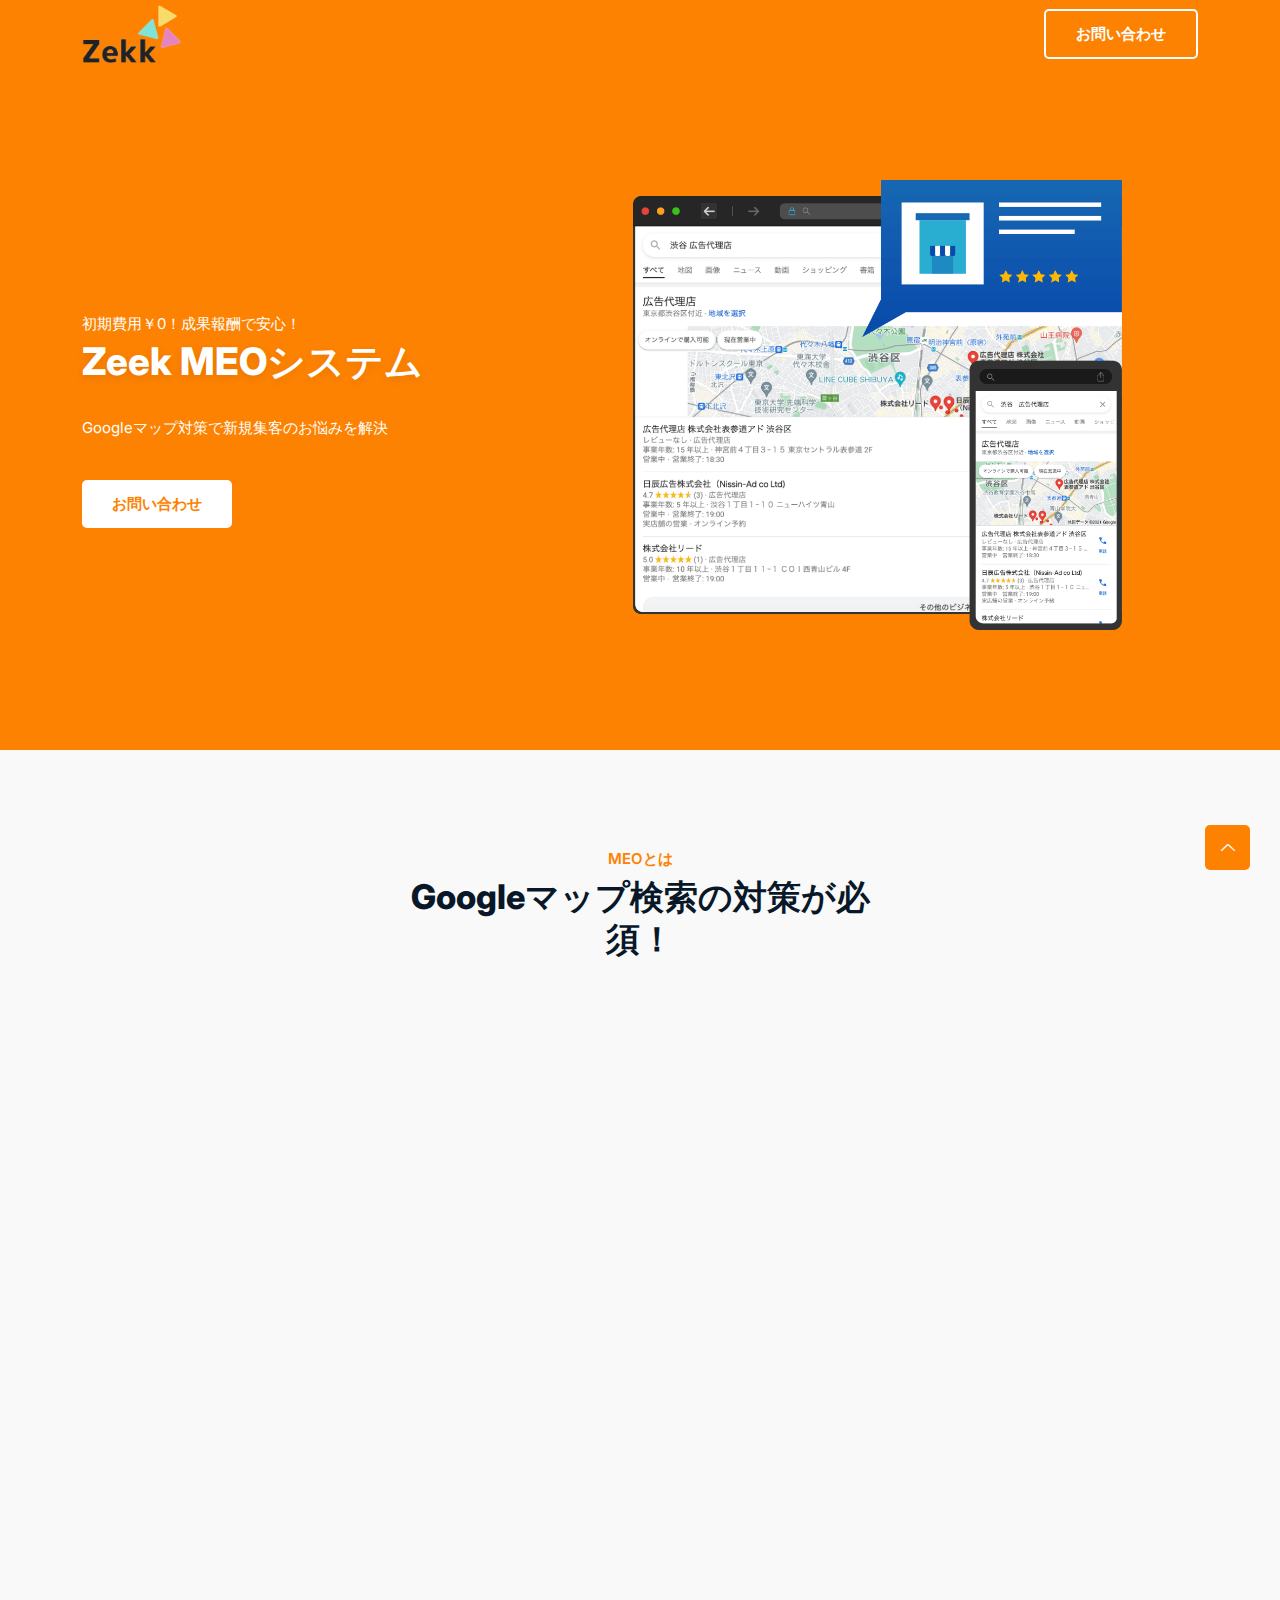
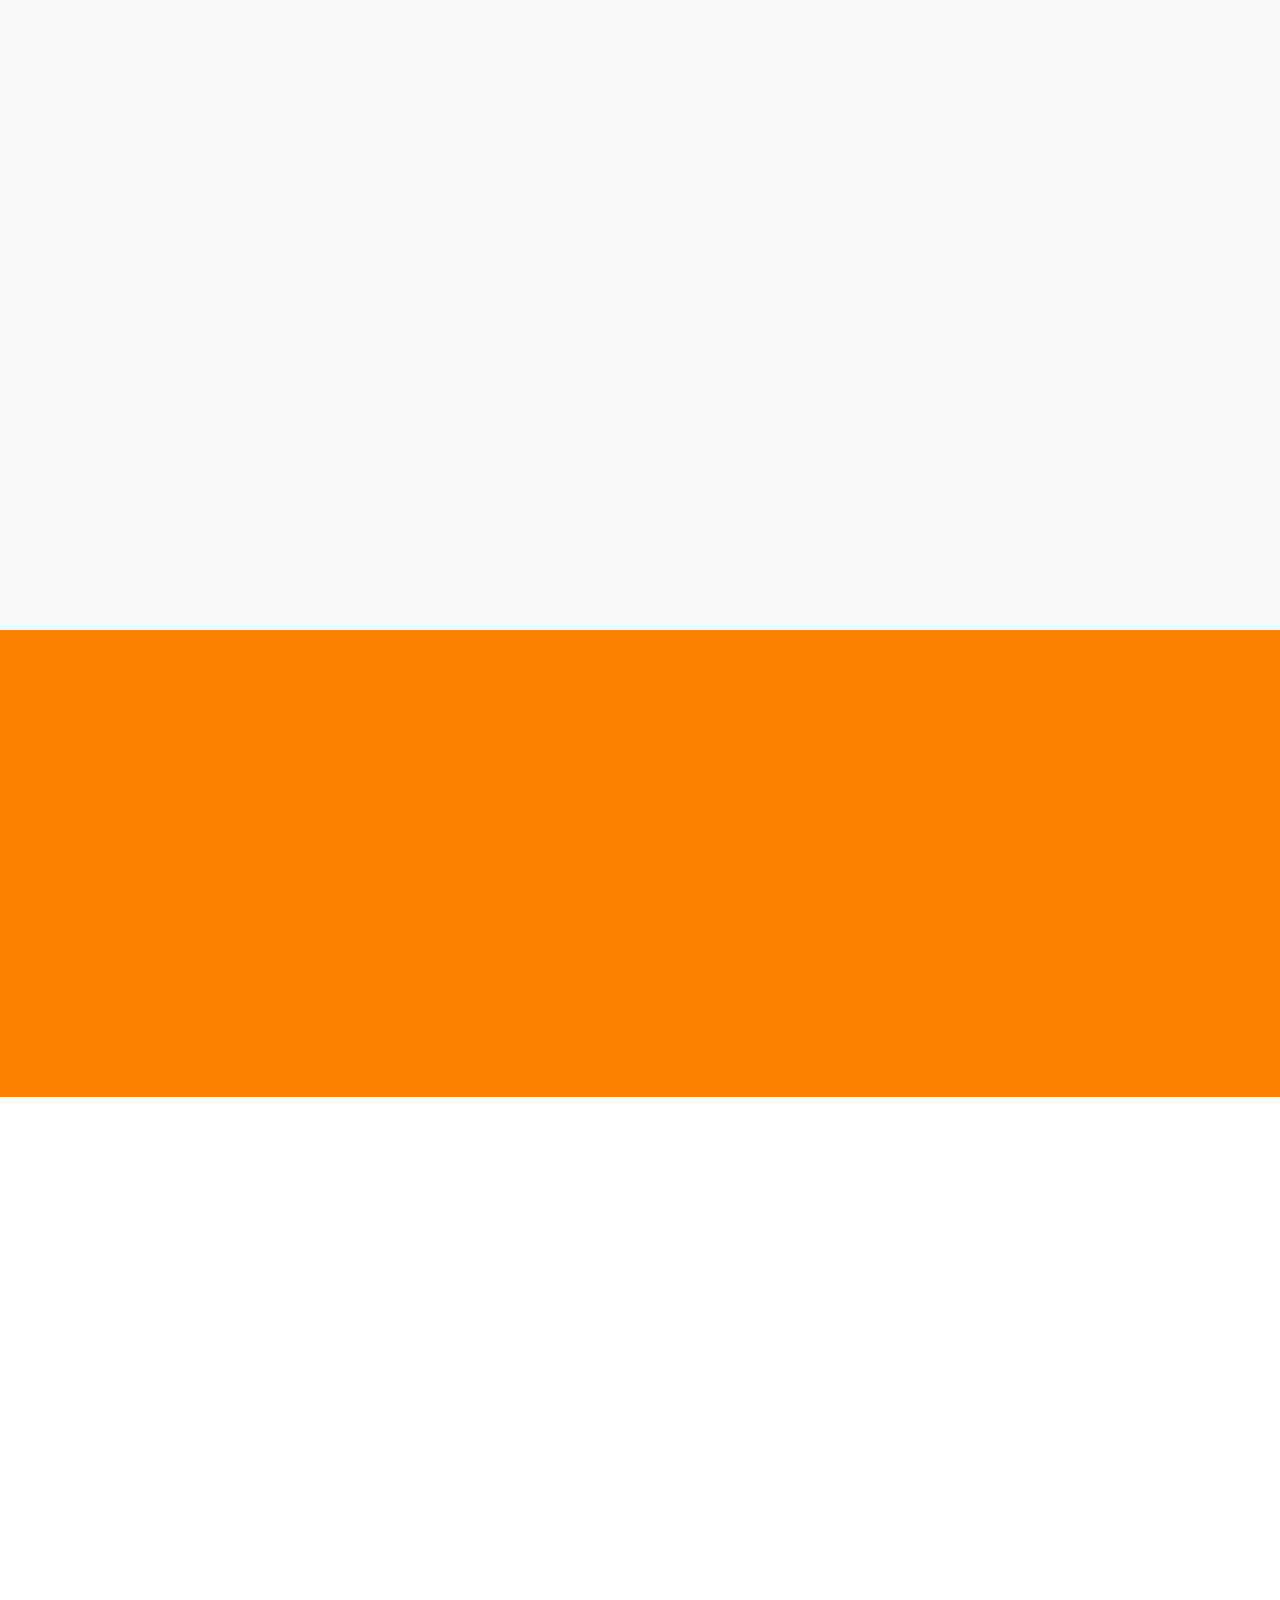
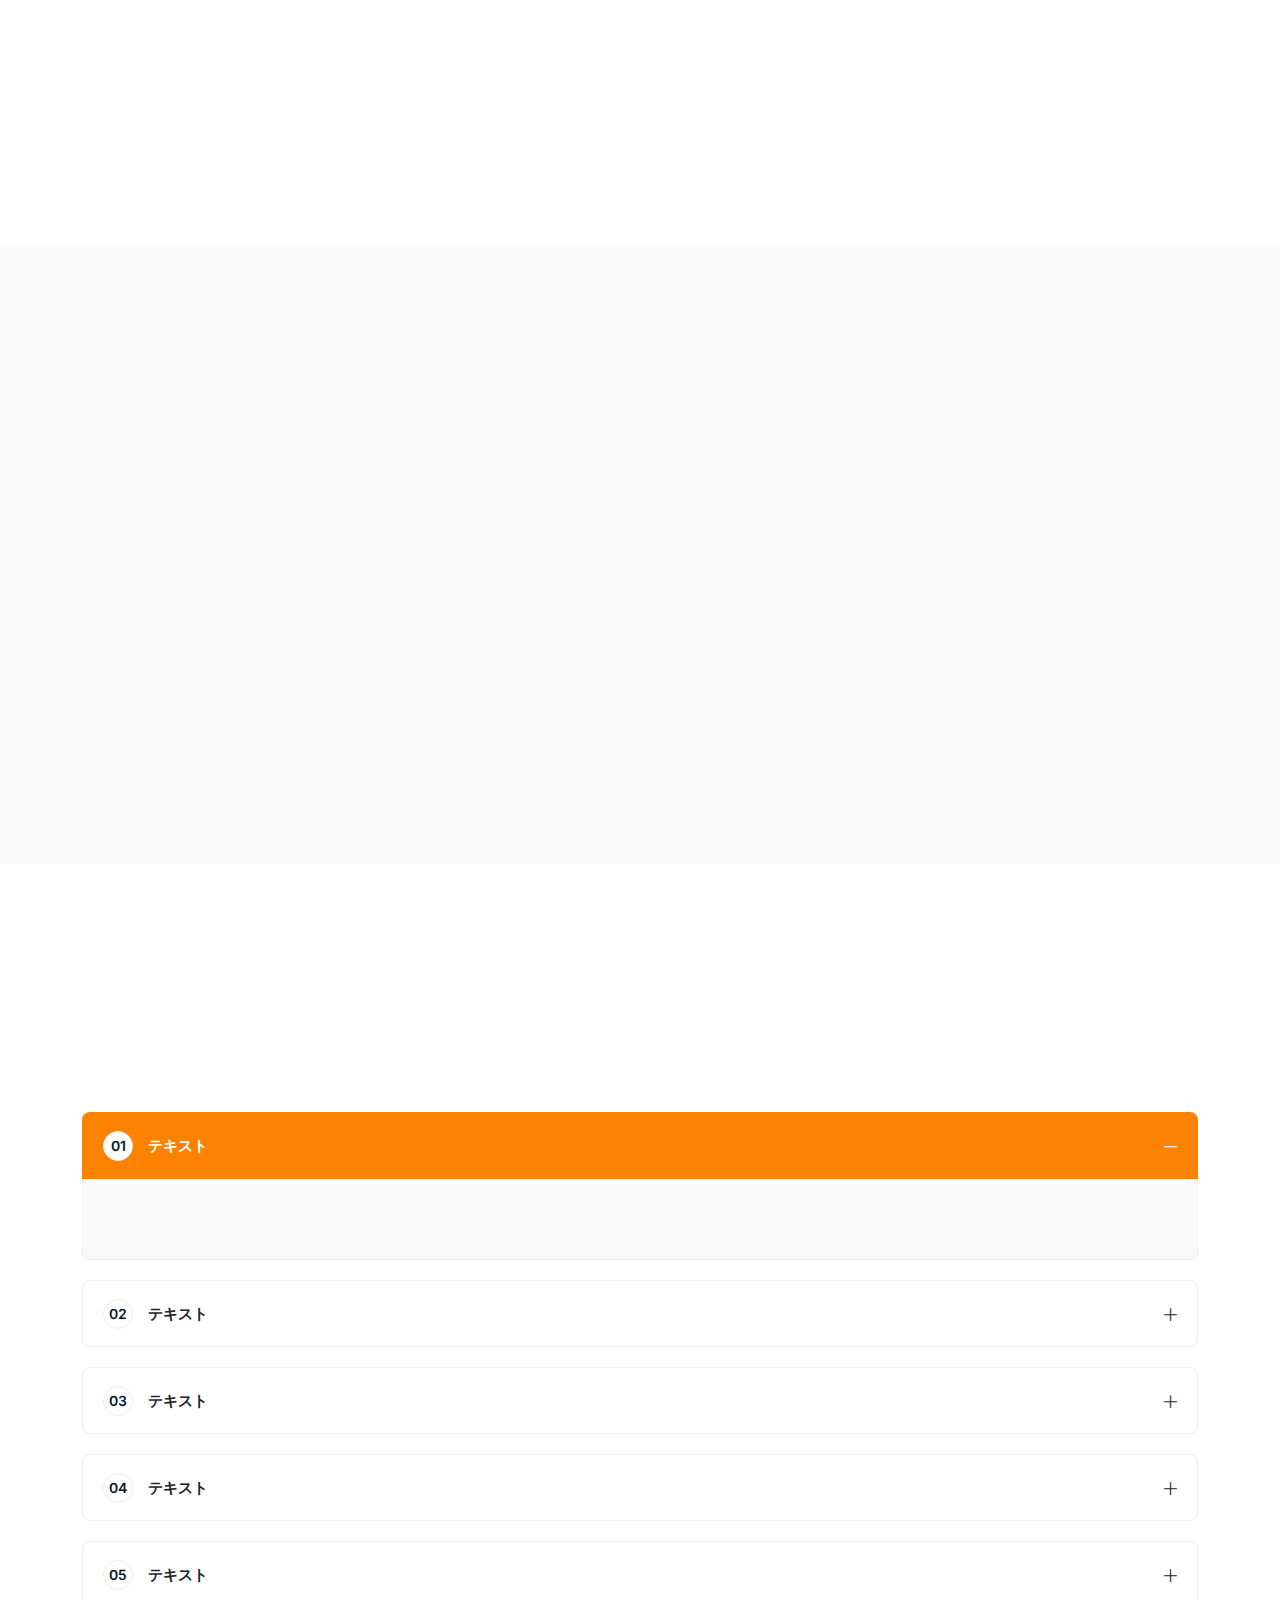
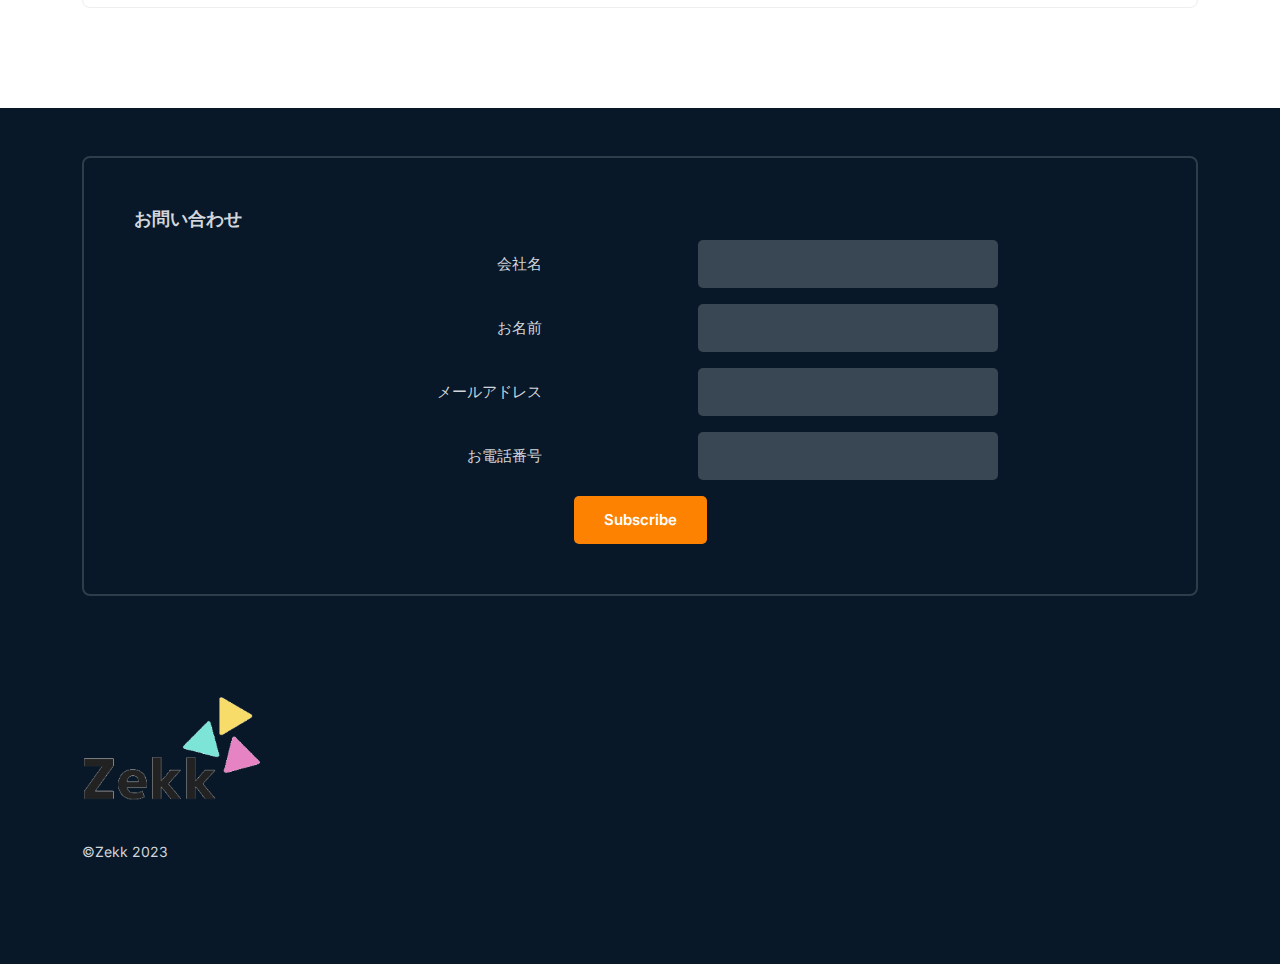
<file: index.html>
<!DOCTYPE html>
<html class="no-js" lang="zxx">

<head>
    <meta charset="utf-8" />
    <meta http-equiv="x-ua-compatible" content="ie=edge" />
    <title>Zekk MEO</title>
    <meta name="description" content="" />
    <meta name="viewport" content="width=device-width, initial-scale=1" />
    <!-- <link rel="shortcut icon" type="image/x-icon" href="assets/images/favicon.svg" /> -->

    <!-- ========================= CSS here ========================= -->
    <link rel="stylesheet" href="assets/css/bootstrap.min.css" />
    <link rel="stylesheet" href="assets/css/LineIcons.2.0.css" />
    <link rel="stylesheet" href="assets/css/animate.css" />
    <link rel="stylesheet" href="assets/css/tiny-slider.css" />
    <link rel="stylesheet" href="assets/css/glightbox.min.css" />
    <link rel="stylesheet" href="assets/css/main.css" />

</head>

<body>
    <!--[if lte IE 9]>
      <p class="browserupgrade">
        You are using an <strong>outdated</strong> browser. Please
        <a href="https://browsehappy.com/">upgrade your browser</a> to improve
        your experience and security.
      </p>
    <![endif]-->

    <!-- Preloader -->
    <div class="preloader">
        <div class="preloader-inner">
            <div class="preloader-icon">
                <span></span>
                <span></span>
            </div>
        </div>
    </div>
    <!-- /End Preloader -->

    <!-- Start Header Area -->
    <header class="header navbar-area">
        <div class="container">
            <div class="row align-items-center">
                <div class="col-lg-12">
                    <div class="nav-inner">
                        <!-- Start Navbar -->
                        <nav class="navbar navbar-expand-lg">
                            <a class="navbar-brand" href="index.html">
                                <img src="assets/images/logo/logo.png" alt="Logo" style="width: 100px;">
                            </a>
                            <button class="navbar-toggler mobile-menu-btn" type="button" data-bs-toggle="collapse"
                                data-bs-target="#navbarSupportedContent" aria-controls="navbarSupportedContent"
                                aria-expanded="false" aria-label="Toggle navigation">
                                <span class="toggler-icon"></span>
                                <span class="toggler-icon"></span>
                                <span class="toggler-icon"></span>
                            </button>
                            <div class="collapse navbar-collapse sub-menu-bar" id="navbarSupportedContent">
                                <!-- <ul id="nav" class="navbar-nav ms-auto">
                                    <li class="nav-item">
                                        <a href="#home" class="page-scroll active"
                                            aria-label="Toggle navigation">Home</a>
                                    </li>
                                    <li class="nav-item">
                                        <a href="#features" class="page-scroll"
                                            aria-label="Toggle navigation">Features</a>
                                    </li>
                                    <li class="nav-item">
                                        <a href="#overview" class="page-scroll"
                                            aria-label="Toggle navigation">Overview</a>
                                    </li>
                                    <li class="nav-item">
                                        <a href="#pricing" class="page-scroll"
                                            aria-label="Toggle navigation">Pricing</a>
                                    </li>
                                    <li class="nav-item">
                                        <a href="#team" class="page-scroll" aria-label="Toggle navigation">Team</a>
                                    </li>
                                    <li class="nav-item">
                                        <a class="page-scroll dd-menu collapsed" href="#blog" data-bs-toggle="collapse"
                                            data-bs-target="#submenu-1-4" aria-controls="navbarSupportedContent"
                                            aria-expanded="false" aria-label="Toggle navigation">Blog</a>
                                        <ul class="sub-menu collapse" id="submenu-1-4">
                                            <li class="nav-item"><a href="blog-grid-sidebar.html">Blog Grid Sidebar</a>
                                            </li>
                                            <li class="nav-item"><a href="blog-single.html">Blog Single</a></li>
                                            <li class="nav-item"><a href="blog-single-sidebar.html">Blog Single
                                                    Sibebar</a></li>
                                        </ul>
                                    </li>
                                    <li class="nav-item">
                                        <a href="contact.html" aria-label="Toggle navigation">Contact</a>
                                    </li>
                                </ul> -->
                            </div> <!-- navbar collapse -->
                            <div class="button add-list-button">
                                <a href="#" class="btn">お問い合わせ</a>
                            </div>
                        </nav>
                        <!-- End Navbar -->
                    </div>
                </div>
            </div> <!-- row -->
        </div> <!-- container -->
    </header>
    <!-- End Header Area -->

    <!-- Start Hero Area -->
    <section id="home" class="hero-area">
        <div class="container">
            <div class="row align-items-center">
                <div class="col-lg-5 col-md-12 col-12">
                    <div class="hero-content">
                        <p class="wow fadeInLeft" data-wow-delay=".2s">初期費用￥0！成果報酬で安心！</p>
                        <h1 class="wow fadeInLeft" data-wow-delay=".4s">Zeek MEOシステム</h1>
                        <p class="wow fadeInLeft" data-wow-delay=".6s">Googleマップ対策で新規集客のお悩みを解決</p>
                        <div class="button wow fadeInLeft" data-wow-delay=".8s">
                            <a href="javascript:void(0)" class="btn">お問い合わせ</a>
                        </div>
                    </div>
                </div>
                <div class="col-lg-7 col-md-12 col-12">
                    <div class="hero-image wow fadeInRight text-center" data-wow-delay=".4s">
                        <img src="assets/images/window-image.png" alt="#" style="height: 50vh;width: auto;">
                    </div>
                </div>
            </div>
        </div>
    </section>
    <!-- End Hero Area -->

    <!-- Start Features Area -->
    <section id="features" class="features section pb-0">
        <div class="container">
            <div class="row">
                <div class="col-12">
                    <div class="section-title">
                        <h3 class="wow zoomIn" data-wow-delay=".2s">MEOとは</h3>
                        <h2 class="wow fadeInUp" data-wow-delay=".4s">Googleマップ検索の対策が必須！
                        </h2>
                        <div class="mb-3">
                            <iframe width="100%" height="315" src="https://www.youtube.com/embed/gT9j5QwdxcY"
                                title="YouTube video player" frameborder="0"
                                allow="accelerometer; autoplay; clipboard-write; encrypted-media; gyroscope; picture-in-picture; web-share"
                                allowfullscreen></iframe>
                        </div>
                        <p class="wow fadeInUp" data-wow-delay=".6s">Googleの検索結果画面に「Googleマップ枠」というものがあります。
                            近年「Googleマップ枠」が常に上位に表示されているため注目を集めています。
                            枠内には店舗情報が掲載されるのですが、現在はたった3枠しかありません。
                            この限定3店舗に掲載されなければ多くの見込み客が競合に奪われているかもしれません。</p>
                    </div>
                </div>
            </div>
        </div>
    </section>
    <!-- End Features Area -->

    <!-- Start Pricing Table Area -->
    <section id="pricing" class="pricing-table section">
        <div class="container">
            <div class="row">
                <div class="col-12">
                    <div class="section-title">
                        <h3 class="wow zoomIn" data-wow-delay=".2s">MEOの強み</h3>
                        <h2 class="wow fadeInUp" data-wow-delay=".4s">web上の集客方法比較</h2>
                        <p class="wow fadeInUp" data-wow-delay=".6s">
                            MEOは費用対効果が高く、集客力も継続できます。3枠限定のGoogleマップ表示枠に掲載されると、商圏エリアで独占できるため、最も効果的な広告手法の一つとして期待できます。</p>
                    </div>
                </div>
            </div>
            <div class="row">
                <div class="col-lg-4 col-md-4 col-12">
                    <!-- Single Table -->
                    <div class="single-table wow fadeInUp" data-wow-delay=".2s">
                        <!-- Table Head -->
                        <div class="table-head">
                            <h4 class="title">リスティング</h4>
                            <p>リスティングとは、検索結果に連動して表示される広告のことです。ユーザーが検索している関心が高い時に広告が表示されるため、高い効果を発揮します。</p>
                        </div>
                        <!-- End Table Head -->
                        <!-- Start Table Content -->
                        <div class="table-content">
                            <!-- Table List -->
                            <ul class="table-list">
                                <li><i class="lni lni-checkmark-circle"></i>即効性</li>
                            </ul>
                            <!-- End Table List -->
                        </div>
                        <!-- End Table Content -->
                    </div>
                    <!-- End Single Table-->
                </div>
                <div class="col-lg-4 col-md-4 col-12">
                    <!-- Single Table -->
                    <div class="single-table wow fadeInUp" data-wow-delay=".4s">
                        <!-- Table Head -->
                        <div class="table-head">
                            <h4 class="title" style="color: #FD8201;">MEO</h4>
                            <p>MEOとは、『Map Engine
                                Optimization』の略称で、Googleマップでの検索にてユーザーが見つけやすく施策をし、競合他社より上位に表示される対策を指します。
                            </p>
                        </div>
                        <!-- End Table Head -->
                        <!-- Start Table Content -->
                        <div class="table-content">
                            <!-- Table List -->
                            <ul class="table-list">
                                <li><i class="lni lni-checkmark-circle"></i>即効性</li>
                                <li><i class="lni lni-checkmark-circle"></i>費用対効果</li>
                                <li><i class="lni lni-checkmark-circle"></i>持続性</li>
                            </ul>
                            <!-- End Table List -->
                        </div>
                        <!-- End Table Content -->
                    </div>
                    <!-- End Single Table-->
                </div>
                <div class="col-lg-4 col-md-4 col-12">
                    <!-- Single Table -->
                    <div class="single-table wow fadeInUp" data-wow-delay=".6s">
                        <!-- Table Head -->
                        <div class="table-head">
                            <h4 class="title">SEO</h4>
                            <p>SEOとは「検索エンジン最適化（Search Engine
                                Optimization）」の略称です。GoogleやYahoo!などで検索された場合に、サイトが上位に表示されるようにすることです。
                            </p>
                        </div>
                        <!-- End Table Head -->
                        <!-- Start Table Content -->
                        <div class="table-content">
                            <!-- Table List -->
                            <ul class="table-list">
                                <li><i class="lni lni-checkmark-circle"></i>費用対効果</li>
                                <li><i class="lni lni-checkmark-circle"></i>持続性</li>
                            </ul>
                            <!-- End Table List -->
                        </div>
                        <!-- End Table Content -->
                    </div>
                    <!-- End Single Table-->
                </div>
            </div>
        </div>
    </section>
    <!--/ End Pricing Table Area -->

    <!-- Start Call To Action Area -->
    <section class="section call-action">
        <div class="container">
            <div class="row">
                <div class="col-lg-8 offset-lg-2 col-md-12 col-12">
                    <div class="cta-content">
                        <h2 class="wow fadeInUp" data-wow-delay=".2s">Zekk MEOで新規集客のお悩みを解決！
                        </h2>
                        <p class="wow fadeInUp" data-wow-delay=".4s">お問い合わせからアカウント開設まで費用はかかりません。お気軽にご相談ください。</p>
                        <div class="button wow fadeInUp" data-wow-delay=".6s">
                            <a href="javascript:void(0)" class="btn">無料で始める</a>
                        </div>
                    </div>
                </div>
            </div>
        </div>
    </section>
    <!-- End Call To Action Area -->

    <!-- Start App Info Area -->
    <section id="overview" class="app-info section">
        <div class="container">

            <div class="info-one style2 pt-0">
                <div class="row align-items-center">
                    <div class="col-lg-6 col-md-12 col-12">
                        <div class="info-image wow fadeInLeft text-center" data-wow-delay=".3s">
                            <img class="ss1" src="assets/images/smartphone-image.png" alt="#"
                                style="height: 50vh;width: auto;">
                        </div>
                    </div>
                    <div class="col-lg-6 col-md-12 col-12">

                        <div class="info-text wow fadeInRight" data-wow-delay=".5s">
                            <!-- <div class="main-icon">
                                <i class="lni lni-layout"></i>
                            </div> -->
                            <h2>MEO対策の概要</h2>
                            <p>Google検索で、『大阪＋ランチ』、『大阪駅＋カフェ』など『地域名＋業種』、『駅名＋キーワード』で検索すると、検索結果の上位Googleマップの下に店舗情報が表示されます。このエリアが、Googleマップ専用エリア（ローカル検索エリア）となります。

                                当社のMEOサービス『MEO Dash! byGMO』は、Googleマップ専用エリアにおいて、自社の店舗情報を上位に表示にさせるための施策を行います。</p>
                            <div class="button">
                                <a href="javascript:void(0)" class="btn">無料で始める</a>
                            </div>
                        </div>

                    </div>
                </div>
            </div>
        </div>
    </section>
    <!-- End App Info Area -->

    <!-- Start Features Area -->
    <section id="features" class="features section">
        <div class="container">
            <div class="row">
                <div class="col-12">
                    <div class="section-title">
                        <h3 class="wow zoomIn" data-wow-delay=".2s">特徴</h3>
                        <h2 class="wow fadeInUp" data-wow-delay=".4s">Zekk MEOが選ばれる理由
                        </h2>
                        <!-- <p class="wow fadeInUp" data-wow-delay=".6s">Googleの検索結果画面に「Googleマップ枠」というものがあります。
                            近年「Googleマップ枠」が常に上位に表示されているため注目を集めています。
                            枠内には店舗情報が掲載されるのですが、現在はたった3枠しかありません。
                            この限定3店舗に掲載されなければ多くの見込み客が競合に奪われているかもしれません。</p> -->
                    </div>
                </div>
            </div>
            <div class="row">
                <div class="col-lg-4 col-md-6 col-12">
                    <!-- Start Single Feature -->
                    <div class="single-feature wow fadeInUp" data-wow-delay=".2s">
                        <!-- <i class="lni lni-cloud-upload"></i> -->
                        <h3 style="color: black;font-weight: bold;">来店を重視した運用</h3>
                        <p>自社開発ツールを活用しながらGoogleビジネスプロフィール（旧Googleマイビジネス）に精通した運用担当が拠点のコンテンツリッチ化、最適化されたクチコミ返信代行、ABテスト実施を行いながら来店率の高いクリエイティブ制作などによる本質的な来店数向上のための運用を実施します。
                        </p>
                    </div>
                    <!-- End Single Feature -->
                </div>
                <div class="col-lg-4 col-md-6 col-12">
                    <!-- Start Single Feature -->
                    <div class="single-feature wow fadeInUp" data-wow-delay=".4s">
                        <!-- <i class="lni lni-lock"></i> -->
                        <h3 style="color: black;font-weight: bold;">アルゴリズム解析に裏付けされた独自の上位表示施策</h3>
                        <p>創業事業のSEOで磨き上げたアルゴリズム分析による精度の高い内部最適化と効果の高い外部施策を当社グループが保有する資産を徹底的に活用し実施することで圧倒的な3位以内率を実現します。
                        </p>
                    </div>
                    <!-- End Single Feature -->
                </div>
                <div class="col-lg-4 col-md-6 col-12">
                    <!-- Start Single Feature -->
                    <div class="single-feature wow fadeInUp" data-wow-delay=".6s">
                        <!-- <i class="lni lni-reload"></i> -->
                        <h3 style="color: black;font-weight: bold;">カスタマーサクセスによるきめ細やかな手厚いフォロー体制</h3>
                        <p>契約企業様にご提供する各種ツールの利用方法、活用方法からMEO施策・運用に関する各種ご質問へのご対応、日々の効果状況をまとめた定期レポートの提供などご安心して施策をお任せ頂ける体制を整えております。
                        </p>
                    </div>
                    <!-- End Single Feature -->
                </div>
            </div>
        </div>
    </section>
    <!-- End Features Area -->

    <!-- Start Faq Area -->
    <section class="faq section">
        <div class="container">
            <div class="row">
                <div class="col-12">
                    <div class="section-title">
                        <h3 class="wow zoomIn" data-wow-delay=".2s">Q＆A</h3>
                        <h2 class="wow fadeInUp" data-wow-delay=".4s">よくあるご質問</h2>
                        <!-- <p class="wow fadeInUp" data-wow-delay=".6s">There are many variations of passages of Lorem
                            Ipsum available, but the majority have suffered alteration in some form.</p> -->
                    </div>
                </div>
            </div>
            <div class="row">
                <div class="col-12">
                    <div class="accordion" id="accordionExample">
                        <div class="accordion-item">
                            <h2 class="accordion-header" id="headingOne">
                                <button class="accordion-button" type="button" data-bs-toggle="collapse"
                                    data-bs-target="#collapseOne" aria-expanded="true" aria-controls="collapseOne">
                                    <span class="title"><span class="serial">01</span>テキスト</span><i
                                        class="lni lni-plus"></i>
                                </button>
                            </h2>
                            <div id="collapseOne" class="accordion-collapse collapse show" aria-labelledby="headingOne"
                                data-bs-parent="#accordionExample">
                                <div class="accordion-body">
                                    <!-- <p>Lorem ipsum dolor sit amet, consectetur adipiscing elit. Aliquam consectetur sit
                                        amet ante nec vulputate. Nulla aliquam, justo auctor consequat tincidunt, arcu
                                        erat mattis lorem, lacinia lacinia dui enim at eros. Pellentesque ut gravida
                                        augue. Duis ac dictum tellus</p>
                                    <p>Anim pariatur cliche reprehenderit, enim eiusmod high life accusamus terry
                                        richardson ad squid. 3 wolf moon officia aute. non cupidatat skateboard dolor
                                        brunch. Foosd truck quinoa nesciunt laborum eiusmod. Brunch 3 wolf moon tempor,
                                        sunt alqua put a bird on it squid single-origin coffee nulla assumenda
                                        shoreditch et. Nihil anim ke ffiyeh helvetica, craft beer labore wes anderson
                                        cred nesciunt sapiente ea proident.</p> -->
                                </div>
                            </div>
                        </div>
                        <div class="accordion-item">
                            <h2 class="accordion-header" id="headingTwo">
                                <button class="accordion-button collapsed" type="button" data-bs-toggle="collapse"
                                    data-bs-target="#collapseTwo" aria-expanded="false" aria-controls="collapseTwo">
                                    <span class="title"><span class="serial">02</span> テキスト</span><i
                                        class="lni lni-plus"></i>
                                </button>
                            </h2>
                            <div id="collapseTwo" class="accordion-collapse collapse" aria-labelledby="headingTwo"
                                data-bs-parent="#accordionExample">
                                <div class="accordion-body">
                                    <!-- <p>Anim pariatur cliche reprehenderit, enim eiusmod high life accusamus terry
                                        richardson ad squid. 3 wolf moon officia aute. non cupidatat skateboard dolor
                                        brunch. Foosd truck quinoa nesciunt laborum eiusmod. Brunch 3 wolf moon tempor,
                                        sunt alqua put a bird on it squid single-origin coffee nulla assumenda
                                        shoreditch et. Nihil anim ke ffiyeh helvetica, craft beer labore wes anderson
                                        cred nesciunt sapiente ea proident.</p>
                                    <p>Lorem ipsum dolor sit amet, consectetur adipiscing elit. Aliquam consectetur sit
                                        amet ante nec vulputate. Nulla aliquam, justo auctor consequat tincidunt, arcu
                                        erat mattis lorem, lacinia lacinia dui enim at eros. Pellentesque ut gravida
                                        augue. Duis ac dictum tellus</p> -->
                                </div>
                            </div>
                        </div>
                        <div class="accordion-item">
                            <h2 class="accordion-header" id="headingThree">
                                <button class="accordion-button collapsed" type="button" data-bs-toggle="collapse"
                                    data-bs-target="#collapseThree" aria-expanded="false" aria-controls="collapseThree">
                                    <span class="title"><span class="serial">03</span>テキスト</span><i
                                        class="lni lni-plus"></i>
                                </button>
                            </h2>
                            <div id="collapseThree" class="accordion-collapse collapse" aria-labelledby="headingThree"
                                data-bs-parent="#accordionExample">
                                <div class="accordion-body">
                                    <!-- <p>Lorem ipsum dolor sit amet, consectetur adipisicing elit. Voluptas expedita,
                                        repellendus est nemo cum quibusdam optio, voluptate hic a tempora facere, nihil
                                        non itaque alias similique quas quam odit consequatur.</p> -->
                                </div>
                            </div>
                        </div>
                        <div class="accordion-item">
                            <h2 class="accordion-header" id="headingFour">
                                <button class="accordion-button collapsed" type="button" data-bs-toggle="collapse"
                                    data-bs-target="#collapseFour" aria-expanded="false" aria-controls="collapseFour">
                                    <span class="title"><span class="serial">04</span>テキスト</span><i
                                        class="lni lni-plus"></i>
                                </button>
                            </h2>
                            <div id="collapseFour" class="accordion-collapse collapse" aria-labelledby="headingFour"
                                data-bs-parent="#accordionExample">
                                <div class="accordion-body">
                                    <!-- <p>Anim pariatur cliche reprehenderit, enim eiusmod high life accusamus terry
                                        richardson ad squid. 3 wolf moon officia aute. non cupidatat skateboard dolor
                                        brunch. Foosd truck quinoa nesciunt laborum eiusmod. Brunch 3 wolf moon tempor,
                                        sunt alqua put a bird on it squid single-origin coffee nulla assumenda
                                        shoreditch et.</p>
                                    <p>Lorem ipsum dolor sit amet, consectetur adipisicing elit. Provident iure ab nisi,
                                        magnam vitae. Laboriosam laborum suscipit recusandae officia laudantium,
                                        consectetur adipisci voluptates doloremque quisquam. Id rerum iusto
                                        reprehenderit assumenda!</p> -->
                                </div>
                            </div>
                        </div>
                        <div class="accordion-item">
                            <h2 class="accordion-header" id="headingFive">
                                <button class="accordion-button collapsed" type="button" data-bs-toggle="collapse"
                                    data-bs-target="#collapseFive" aria-expanded="false" aria-controls="collapseFive">
                                    <span class="title"><span class="serial">05</span>テキスト</span><i
                                        class="lni lni-plus"></i>
                                </button>
                            </h2>
                            <div id="collapseFive" class="accordion-collapse collapse" aria-labelledby="headingFive"
                                data-bs-parent="#accordionExample">
                                <div class="accordion-body">
                                    <p> </p>
                                </div>
                            </div>
                        </div>
                    </div>
                </div>
            </div>
        </div>
    </section>
    <!--/ End Faq Area -->





    <!-- Start Footer Area -->
    <footer class="footer">
        <!-- Start Footer Newsletter -->
        <div class="footer-newsletter pt-5">
            <div class="container">
                <div class="inner-content">
                    <div class="row align-items-center">
                        <div class="col-12">
                            <div class="title">
                                <h3>お問い合わせ</h3>
                            </div>
                        </div>
                        <div class="col-lg-5 col-12">
                            <div class="title text-end">
                                <p>会社名</p>
                            </div>
                        </div>
                        <div class="col-lg-7 col-12">
                            <div class="form">
                                <form action="#" method="get" target="_blank" class="newsletter-form">
                                    <input name="EMAIL" placeholder="" type="email">
                                </form>
                            </div>
                        </div>
                        <div class="col-lg-5 col-12 mt-3">
                            <div class="title text-end">
                                <p>お名前</p>
                            </div>
                        </div>
                        <div class="col-lg-7 col-12 mt-3">
                            <div class="form">
                                <form action="#" method="get" target="_blank" class="newsletter-form">
                                    <input name="EMAIL" placeholder="" type="email">
                                </form>
                            </div>
                        </div>
                        <div class="col-lg-5 col-12 mt-3">
                            <div class="title text-end">
                                <p>メールアドレス</p>
                            </div>
                        </div>
                        <div class="col-lg-7 col-12 mt-3">
                            <div class="form">
                                <form action="#" method="get" target="_blank" class="newsletter-form">
                                    <input name="EMAIL" placeholder="" type="email">
                                </form>
                            </div>
                        </div>
                        <div class="col-lg-5 col-12 mt-3">
                            <div class="title text-end">
                                <p>お電話番号</p>
                            </div>
                        </div>
                        <div class="col-lg-7 col-12 mt-3">
                            <div class="form">
                                <form action="#" method="get" target="_blank" class="newsletter-form">
                                    <input name="EMAIL" placeholder="" type="email">
                                </form>
                            </div>
                        </div>
                        <div class="col-12 mt-3">
                            <div class="form">
                                <div class="button text-center">
                                    <button class="btn">Subscribe<span class="dir-part"></span></button>
                                </div>
                            </div>
                        </div>
                    </div>
                </div>
            </div>
        </div>
        <!-- End Footer Newsletter -->

        <!-- Start Footer Top -->
        <div class="footer-top pt-0">
            <div class="container">
                <div class="row">
                    <div class="col-lg-4 col-md-4 col-12">
                        <!-- Single Widget -->
                        <div class="single-footer f-about">
                            <div class="logo">
                                <a href="index.html">
                                    <img src="assets/images/logo/logo.png" alt="#">
                                </a>
                            </div>
                            <p></p>
                            <p class="copyright-text">©︎Zekk 2023</a>
                            </p>
                        </div>
                        <!-- End Single Widget -->
                    </div>
                    <div class="col-lg-8 col-md-8 col-12">
                        <div class="row">

                        </div>
                    </div>
                </div>
            </div>
        </div>
        <!--/ End Footer Top -->

    </footer>
    <!--/ End Footer Area -->

    <!-- ========================= scroll-top ========================= -->
    <a href="#" class="scroll-top">
        <i class="lni lni-chevron-up"></i>
    </a>

    <!-- ========================= JS here ========================= -->
    <script src="assets/js/bootstrap.min.js"></script>
    <script src="assets/js/wow.min.js"></script>
    <script src="assets/js/tiny-slider.js"></script>
    <script src="assets/js/glightbox.min.js"></script>
    <script src="assets/js/count-up.min.js"></script>
    <script src="assets/js/main.js"></script>
    <script type="text/javascript">
        //======== tiny slider
        tns({
            container: '.client-logo-carousel',
            autoplay: true,
            autoplayButtonOutput: false,
            mouseDrag: true,
            gutter: 15,
            nav: false,
            controls: false,
            responsive: {
                0: {
                    items: 1,
                },
                540: {
                    items: 2,
                },
                768: {
                    items: 3,
                },
                992: {
                    items: 4,
                }
            }
        });

        //========= testimonial
        tns({
            container: '.testimonial-slider',
            items: 3,
            slideBy: 'page',
            autoplay: false,
            mouseDrag: true,
            gutter: 0,
            nav: true,
            controls: false,
            controlsText: ['<i class="lni lni-arrow-left"></i>', '<i class="lni lni-arrow-right"></i>'],
            responsive: {
                0: {
                    items: 1,
                },
                540: {
                    items: 1,
                },
                768: {
                    items: 1,
                },
                992: {
                    items: 1,
                },
                1170: {
                    items: 1,
                }
            }
        });

        //====== counter up
        var cu = new counterUp({
            start: 0,
            duration: 2000,
            intvalues: true,
            interval: 100,
            append: " ",
        });
        cu.start();
    </script>
</body>

</html>
</file>
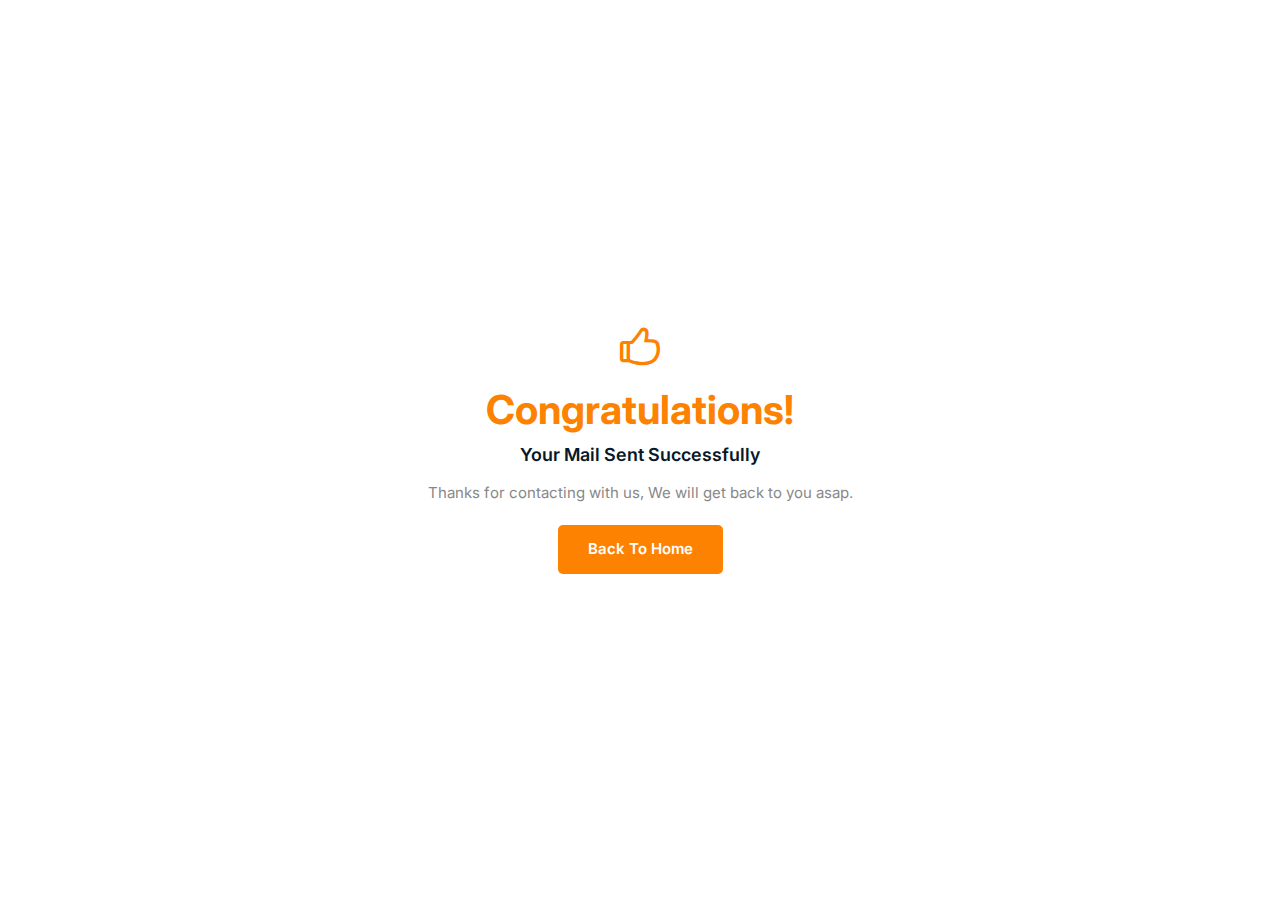
<file: mail-success.html>
<!DOCTYPE html>
<html class="no-js" lang="zxx">

<head>
  <meta charset="utf-8" />
  <meta http-equiv="x-ua-compatible" content="ie=edge" />
  <title>Mail Success - Appvilla Creative Landing Page HTML Template.</title>
  <meta name="description" content="" />
  <meta name="viewport" content="width=device-width, initial-scale=1" />
  <link rel="shortcut icon" type="image/x-icon" href="assets/images/favicon.svg" />

  <!-- ========================= CSS here ========================= -->
  <link rel="stylesheet" href="assets/css/bootstrap.min.css" />
  <link rel="stylesheet" href="assets/css/LineIcons.2.0.css" />
  <link rel="stylesheet" href="assets/css/animate.css" />
  <link rel="stylesheet" href="assets/css/tiny-slider.css" />
  <link rel="stylesheet" href="assets/css/glightbox.min.css" />
  <link rel="stylesheet" href="assets/css/main.css" />

</head>

<body>
  <!--[if lte IE 9]>
        <p class="browserupgrade">
          You are using an <strong>outdated</strong> browser. Please
          <a href="https://browsehappy.com/">upgrade your browser</a> to improve
          your experience and security.
        </p>
      <![endif]-->

  <!-- Preloader -->
  <div class="preloader">
    <div class="preloader-inner">
      <div class="preloader-icon">
        <span></span>
        <span></span>
      </div>
    </div>
  </div>
  <!-- /End Preloader -->

  <!-- Start Error Area -->
  <div class="maill-success">
    <div class="d-table">
      <div class="d-table-cell">
        <div class="container">
          <div class="success-content">
            <i class="lni lni-thumbs-up"></i>
            <h1>Congratulations!</h1>
            <h2>Your Mail Sent Successfully</h2>
            <p>Thanks for contacting with us, We will get back to you asap.</p>
            <div class="button">
              <a href="index.html" class="btn">Back to Home</a>
            </div>
          </div>
        </div>
      </div>
    </div>
  </div>
  <!-- End Error Area -->

  <!-- ========================= JS here ========================= -->
  <script src="assets/js/bootstrap.min.js"></script>
  <script src="assets/js/wow.min.js"></script>
  <script src="assets/js/tiny-slider.js"></script>
  <script src="assets/js/glightbox.min.js"></script>
  <script>
    window.onload = function () {
      window.setTimeout(fadeout, 500);
    }

    function fadeout() {
      document.querySelector('.preloader').style.opacity = '0';
      document.querySelector('.preloader').style.display = 'none';
    }
  </script>
</body>

</html>
</file>
<file: assets/css/tiny-slider.css>
.tns-outer{padding:0!important}.tns-outer [hidden]{display:none!important}.tns-outer [aria-controls],.tns-outer [data-action]{cursor:pointer}.tns-slider{-webkit-transition:all 0s;-moz-transition:all 0s;transition:all 0s}.tns-slider>.tns-item{-webkit-box-sizing:border-box;-moz-box-sizing:border-box;box-sizing:border-box}.tns-horizontal.tns-subpixel{white-space:nowrap}.tns-horizontal.tns-subpixel>.tns-item{display:inline-block;vertical-align:top;white-space:normal}.tns-horizontal.tns-no-subpixel:after{content:'';display:table;clear:both}.tns-horizontal.tns-no-subpixel>.tns-item{float:left}.tns-horizontal.tns-carousel.tns-no-subpixel>.tns-item{margin-right:-100%}.tns-no-calc{position:relative;left:0}.tns-gallery{position:relative;left:0;min-height:1px}.tns-gallery>.tns-item{position:absolute;left:-100%;-webkit-transition:transform 0s,opacity 0s;-moz-transition:transform 0s,opacity 0s;transition:transform 0s,opacity 0s}.tns-gallery>.tns-slide-active{position:relative;left:auto!important}.tns-gallery>.tns-moving{-webkit-transition:all .25s;-moz-transition:all .25s;transition:all .25s}.tns-autowidth{display:inline-block}.tns-lazy-img{-webkit-transition:opacity .6s;-moz-transition:opacity .6s;transition:opacity .6s;opacity:.6}.tns-lazy-img.tns-complete{opacity:1}.tns-ah{-webkit-transition:height 0s;-moz-transition:height 0s;transition:height 0s}.tns-ovh{overflow:hidden}.tns-visually-hidden{position:absolute;left:-10000em}.tns-transparent{opacity:0;visibility:hidden}.tns-fadeIn{opacity:1;filter:alpha(opacity=100);z-index:0}.tns-normal,.tns-fadeOut{opacity:0;filter:alpha(opacity=0);z-index:-1}.tns-vpfix{white-space:nowrap}.tns-vpfix>div,.tns-vpfix>li{display:inline-block}.tns-t-subp2{margin:0 auto;width:310px;position:relative;height:10px;overflow:hidden}.tns-t-ct{width:2333.3333333%;width:-webkit-calc(100% * 70/3);width:-moz-calc(100% * 70/3);width:calc(100% * 70/3);position:absolute;right:0}.tns-t-ct:after{content:'';display:table;clear:both}.tns-t-ct>div{width:1.4285714%;width:-webkit-calc(100%/70);width:-moz-calc(100%/70);width:calc(100%/70);height:10px;float:left}
</file>
<file: assets/css/main.css>
/* ===========================
Index Of css

01. Variables CSS
02. Normalize CSS
03. Header CSS
04. Hero CSS
05. Features CSS
06. Achievement CSS
07. Testimonial CSS
08. Pricing CSS
09. Faq CSS
10. Blog CSS
11. Clients CSS
12. Team CSS
13. Portfolio CSS
14. Contact CSS
15. Error CSS
16. Mail Success CSS
17. Footer CSS
========================== */
/*======================================
    Variables
========================================*/
/*======================================
    Normalize CSS
========================================*/
@import url("https://fonts.googleapis.com/css2?family=Inter:wght@100;200;300;400;500;600;700;800;900&display=swap");
html {
  scroll-behavior: smooth;
}

body {
  font-family: "Inter", sans-serif;
  font-weight: normal;
  font-style: normal;
  color: #888;
  overflow-x: hidden;
  font-size: 15px;
}

p {
  margin: 0;
  padding: 0;
  font-size: 15px;
  line-height: 24px;
}

* {
  margin: 0;
  padding: 0;
}

.navbar-toggler:focus,
a:focus,
input:focus,
textarea:focus,
button:focus,
.btn:focus,
.btn.focus,
.btn:not(:disabled):not(.disabled).active,
.btn:not(:disabled):not(.disabled):active {
  text-decoration: none;
  outline: none;
  outline: none !important;
  border-color: none !important;
  -webkit-box-shadow: none !important;
          box-shadow: none !important;
}

.form-check-input:checked {
  background-color: #FD8201;
  border-color: #FD8201;
}

select {
  -webkit-writing-mode: horizontal-tb !important;
  text-rendering: auto;
  color: #081828;
  letter-spacing: normal;
  word-spacing: normal;
  text-transform: none;
  text-indent: 0px;
  text-shadow: none;
  display: inline-block;
  text-align: start;
  -webkit-appearance: menulist;
     -moz-appearance: menulist;
          appearance: menulist;
  -webkit-box-sizing: border-box;
          box-sizing: border-box;
  -webkit-box-align: center;
      -ms-flex-align: center;
          align-items: center;
  white-space: pre;
  -webkit-rtl-ordering: logical;
  background-color: -internal-light-dark(white, #3b3b3b);
  cursor: default;
  margin: 0em;
  font: 400 14px;
  border-radius: 0px;
  border-width: 1px;
  border-style: solid;
  border-color: -internal-light-dark(#767676, #858585);
  -o-border-image: initial;
     border-image: initial;
}

span,
a {
  display: inline-block;
  text-decoration: none;
  transition: all 0.4s ease;
  -webkit-transition: all 0.4s ease;
  -moz-transition: all 0.4s ease;
}

audio,
canvas,
iframe,
img,
svg,
video {
  vertical-align: middle;
}

img {
  max-width: 100%;
}

h1,
h2,
h3,
h4,
h5,
h6 {
  font-weight: 600;
  margin: 0px;
  color: #081828;
}

h1 a,
h2 a,
h3 a,
h4 a,
h5 a,
h6 a {
  color: inherit;
}

h1 {
  font-size: 50px;
}

h2 {
  font-size: 40px;
}

h3 {
  font-size: 30px;
}

h4 {
  font-size: 25px;
}

h5 {
  font-size: 20px;
}

h6 {
  font-size: 16px;
}

ul,
ol {
  margin: 0px;
  padding: 0px;
  list-style-type: none;
}

.mt-5 {
  margin-top: 5px;
}

.mt-10 {
  margin-top: 10px;
}

.mt-15 {
  margin-top: 15px;
}

.mt-20 {
  margin-top: 20px;
}

.mt-25 {
  margin-top: 25px;
}

.mt-30 {
  margin-top: 30px;
}

.mt-35 {
  margin-top: 35px;
}

.mt-40 {
  margin-top: 40px;
}

.mt-45 {
  margin-top: 45px;
}

.mt-50 {
  margin-top: 50px;
}

.mt-55 {
  margin-top: 55px;
}

.mt-60 {
  margin-top: 60px;
}

.mt-65 {
  margin-top: 65px;
}

.mt-70 {
  margin-top: 70px;
}

.mt-75 {
  margin-top: 75px;
}

.mt-80 {
  margin-top: 80px;
}

.mt-85 {
  margin-top: 85px;
}

.mt-90 {
  margin-top: 90px;
}

.mt-95 {
  margin-top: 95px;
}

.mt-100 {
  margin-top: 100px;
}

.mt-105 {
  margin-top: 105px;
}

.mt-110 {
  margin-top: 110px;
}

.mt-115 {
  margin-top: 115px;
}

.mt-120 {
  margin-top: 120px;
}

.mt-125 {
  margin-top: 125px;
}

.mt-130 {
  margin-top: 130px;
}

.mt-135 {
  margin-top: 135px;
}

.mt-140 {
  margin-top: 140px;
}

.mt-145 {
  margin-top: 145px;
}

.mt-150 {
  margin-top: 150px;
}

.mt-155 {
  margin-top: 155px;
}

.mt-160 {
  margin-top: 160px;
}

.mt-165 {
  margin-top: 165px;
}

.mt-170 {
  margin-top: 170px;
}

.mt-175 {
  margin-top: 175px;
}

.mt-180 {
  margin-top: 180px;
}

.mt-185 {
  margin-top: 185px;
}

.mt-190 {
  margin-top: 190px;
}

.mt-195 {
  margin-top: 195px;
}

.mt-200 {
  margin-top: 200px;
}

.mt-205 {
  margin-top: 205px;
}

.mt-210 {
  margin-top: 210px;
}

.mt-215 {
  margin-top: 215px;
}

.mt-220 {
  margin-top: 220px;
}

.mt-225 {
  margin-top: 225px;
}

.mb-5 {
  margin-bottom: 5px;
}

.mb-10 {
  margin-bottom: 10px;
}

.mb-15 {
  margin-bottom: 15px;
}

.mb-20 {
  margin-bottom: 20px;
}

.mb-25 {
  margin-bottom: 25px;
}

.mb-30 {
  margin-bottom: 30px;
}

.mb-35 {
  margin-bottom: 35px;
}

.mb-40 {
  margin-bottom: 40px;
}

.mb-45 {
  margin-bottom: 45px;
}

.mb-50 {
  margin-bottom: 50px;
}

.mb-55 {
  margin-bottom: 55px;
}

.mb-60 {
  margin-bottom: 60px;
}

.mb-65 {
  margin-bottom: 65px;
}

.mb-70 {
  margin-bottom: 70px;
}

.mb-75 {
  margin-bottom: 75px;
}

.mb-80 {
  margin-bottom: 80px;
}

.mb-85 {
  margin-bottom: 85px;
}

.mb-90 {
  margin-bottom: 90px;
}

.mb-95 {
  margin-bottom: 95px;
}

.mb-100 {
  margin-bottom: 100px;
}

.mb-105 {
  margin-bottom: 105px;
}

.mb-110 {
  margin-bottom: 110px;
}

.mb-115 {
  margin-bottom: 115px;
}

.mb-120 {
  margin-bottom: 120px;
}

.mb-125 {
  margin-bottom: 125px;
}

.mb-130 {
  margin-bottom: 130px;
}

.mb-135 {
  margin-bottom: 135px;
}

.mb-140 {
  margin-bottom: 140px;
}

.mb-145 {
  margin-bottom: 145px;
}

.mb-150 {
  margin-bottom: 150px;
}

.mb-155 {
  margin-bottom: 155px;
}

.mb-160 {
  margin-bottom: 160px;
}

.mb-165 {
  margin-bottom: 165px;
}

.mb-170 {
  margin-bottom: 170px;
}

.mb-175 {
  margin-bottom: 175px;
}

.mb-180 {
  margin-bottom: 180px;
}

.mb-185 {
  margin-bottom: 185px;
}

.mb-190 {
  margin-bottom: 190px;
}

.mb-195 {
  margin-bottom: 195px;
}

.mb-200 {
  margin-bottom: 200px;
}

.mb-205 {
  margin-bottom: 205px;
}

.mb-210 {
  margin-bottom: 210px;
}

.mb-215 {
  margin-bottom: 215px;
}

.mb-220 {
  margin-bottom: 220px;
}

.mb-225 {
  margin-bottom: 225px;
}

.pt-5 {
  padding-top: 5px;
}

.pt-10 {
  padding-top: 10px;
}

.pt-15 {
  padding-top: 15px;
}

.pt-20 {
  padding-top: 20px;
}

.pt-25 {
  padding-top: 25px;
}

.pt-30 {
  padding-top: 30px;
}

.pt-35 {
  padding-top: 35px;
}

.pt-40 {
  padding-top: 40px;
}

.pt-45 {
  padding-top: 45px;
}

.pt-50 {
  padding-top: 50px;
}

.pt-55 {
  padding-top: 55px;
}

.pt-60 {
  padding-top: 60px;
}

.pt-65 {
  padding-top: 65px;
}

.pt-70 {
  padding-top: 70px;
}

.pt-75 {
  padding-top: 75px;
}

.pt-80 {
  padding-top: 80px;
}

.pt-85 {
  padding-top: 85px;
}

.pt-90 {
  padding-top: 90px;
}

.pt-95 {
  padding-top: 95px;
}

.pt-100 {
  padding-top: 100px;
}

.pt-105 {
  padding-top: 105px;
}

.pt-110 {
  padding-top: 110px;
}

.pt-115 {
  padding-top: 115px;
}

.pt-120 {
  padding-top: 120px;
}

.pt-125 {
  padding-top: 125px;
}

.pt-130 {
  padding-top: 130px;
}

.pt-135 {
  padding-top: 135px;
}

.pt-140 {
  padding-top: 140px;
}

.pt-145 {
  padding-top: 145px;
}

.pt-150 {
  padding-top: 150px;
}

.pt-155 {
  padding-top: 155px;
}

.pt-160 {
  padding-top: 160px;
}

.pt-165 {
  padding-top: 165px;
}

.pt-170 {
  padding-top: 170px;
}

.pt-175 {
  padding-top: 175px;
}

.pt-180 {
  padding-top: 180px;
}

.pt-185 {
  padding-top: 185px;
}

.pt-190 {
  padding-top: 190px;
}

.pt-195 {
  padding-top: 195px;
}

.pt-200 {
  padding-top: 200px;
}

.pt-205 {
  padding-top: 205px;
}

.pt-210 {
  padding-top: 210px;
}

.pt-215 {
  padding-top: 215px;
}

.pt-220 {
  padding-top: 220px;
}

.pt-225 {
  padding-top: 225px;
}

.pb-5 {
  padding-bottom: 5px;
}

.pb-10 {
  padding-bottom: 10px;
}

.pb-15 {
  padding-bottom: 15px;
}

.pb-20 {
  padding-bottom: 20px;
}

.pb-25 {
  padding-bottom: 25px;
}

.pb-30 {
  padding-bottom: 30px;
}

.pb-35 {
  padding-bottom: 35px;
}

.pb-40 {
  padding-bottom: 40px;
}

.pb-45 {
  padding-bottom: 45px;
}

.pb-50 {
  padding-bottom: 50px;
}

.pb-55 {
  padding-bottom: 55px;
}

.pb-60 {
  padding-bottom: 60px;
}

.pb-65 {
  padding-bottom: 65px;
}

.pb-70 {
  padding-bottom: 70px;
}

.pb-75 {
  padding-bottom: 75px;
}

.pb-80 {
  padding-bottom: 80px;
}

.pb-85 {
  padding-bottom: 85px;
}

.pb-90 {
  padding-bottom: 90px;
}

.pb-95 {
  padding-bottom: 95px;
}

.pb-100 {
  padding-bottom: 100px;
}

.pb-105 {
  padding-bottom: 105px;
}

.pb-110 {
  padding-bottom: 110px;
}

.pb-115 {
  padding-bottom: 115px;
}

.pb-120 {
  padding-bottom: 120px;
}

.pb-125 {
  padding-bottom: 125px;
}

.pb-130 {
  padding-bottom: 130px;
}

.pb-135 {
  padding-bottom: 135px;
}

.pb-140 {
  padding-bottom: 140px;
}

.pb-145 {
  padding-bottom: 145px;
}

.pb-150 {
  padding-bottom: 150px;
}

.pb-155 {
  padding-bottom: 155px;
}

.pb-160 {
  padding-bottom: 160px;
}

.pb-165 {
  padding-bottom: 165px;
}

.pb-170 {
  padding-bottom: 170px;
}

.pb-175 {
  padding-bottom: 175px;
}

.pb-180 {
  padding-bottom: 180px;
}

.pb-185 {
  padding-bottom: 185px;
}

.pb-190 {
  padding-bottom: 190px;
}

.pb-195 {
  padding-bottom: 195px;
}

.pb-200 {
  padding-bottom: 200px;
}

.pb-205 {
  padding-bottom: 205px;
}

.pb-210 {
  padding-bottom: 210px;
}

.pb-215 {
  padding-bottom: 215px;
}

.pb-220 {
  padding-bottom: 220px;
}

.pb-225 {
  padding-bottom: 225px;
}

.img-bg {
  background-position: center center;
  background-size: cover;
  background-repeat: no-repeat;
  width: 100%;
  height: 100%;
}

@media only screen and (min-width: 480px) and (max-width: 767px) {
  .container {
    width: 450px;
  }
}

/* Bread Crumbs */
.breadcrumbs {
  position: relative;
  padding-bottom: 100px;
  padding-top: 180px;
  z-index: 2;
  text-align: left;
  background-color: #FD8201;
}

@media only screen and (min-width: 768px) and (max-width: 991px) {
  .breadcrumbs {
    padding-bottom: 60px;
    padding-top: 120px;
  }
}

@media (max-width: 767px) {
  .breadcrumbs {
    padding-bottom: 60px;
    padding-top: 120px;
  }
}

.breadcrumbs .breadcrumbs-content {
  position: relative;
  text-align: center;
}

.breadcrumbs .breadcrumbs-content .page-title {
  font-size: 32px;
  color: #fff;
  font-weight: 700;
  position: relative;
  line-height: 50px;
}

@media only screen and (min-width: 768px) and (max-width: 991px) {
  .breadcrumbs .breadcrumbs-content .page-title {
    font-size: 28px;
    line-height: 42px;
  }
}

@media (max-width: 767px) {
  .breadcrumbs .breadcrumbs-content .page-title {
    font-size: 25px;
    line-height: 38px;
  }
}

.breadcrumbs .breadcrumbs-content .breadcrumb-nav {
  background: transparent;
  border-radius: 0;
  margin-bottom: 0;
  padding: 0;
  display: inline-block;
}

.breadcrumbs .breadcrumb-nav {
  text-align: center;
  margin-top: 15px;
}

@media only screen and (min-width: 768px) and (max-width: 991px) {
  .breadcrumbs .breadcrumb-nav {
    margin-top: 10px;
  }
}

@media (max-width: 767px) {
  .breadcrumbs .breadcrumb-nav {
    margin-top: 8px;
  }
}

.breadcrumbs .breadcrumb-nav li {
  display: inline-block;
  position: relative;
  padding-right: 15px;
  margin-right: 15px;
  text-transform: capitalize;
}

.breadcrumbs .breadcrumb-nav li:after {
  content: "\ea5c";
  font-family: lineIcons;
  font-size: 10px;
  position: absolute;
  top: 4px;
  right: -7px;
}

.breadcrumbs .breadcrumb-nav li:last-child {
  margin: 0;
  padding: 0;
}

.breadcrumbs .breadcrumb-nav li:last-child::after {
  display: none;
}

.breadcrumbs .breadcrumb-nav li,
.breadcrumbs .breadcrumb-nav li a {
  color: #fff;
  font-size: 14px;
  font-weight: 500;
}

.breadcrumbs .breadcrumb-nav li a {
  position: relative;
}

.breadcrumbs .breadcrumb-nav li a:hover {
  text-decoration: underline;
}

.section {
  padding-top: 100px;
  padding-bottom: 100px;
  position: relative;
}

@media only screen and (min-width: 768px) and (max-width: 991px) {
  .section {
    padding-top: 60px;
    padding-bottom: 60px;
  }
}

@media (max-width: 767px) {
  .section {
    padding-top: 50px;
    padding-bottom: 50px;
  }
}

/* Section Title */
.section-title {
  text-align: center;
  margin-bottom: 80px;
  padding: 0 300px;
  position: relative;
  z-index: 5;
}

.section-title h3 {
  font-size: 15px;
  font-weight: 600;
  display: block;
  margin-bottom: 8px;
  color: #FD8201;
  text-transform: uppercase;
}

.section-title h2 {
  font-size: 34px;
  margin-bottom: 25px;
  line-height: 42px;
  text-transform: capitalize;
  position: relative;
  font-weight: 800;
}

.section-title p {
  font-size: 15px;
}

@media only screen and (min-width: 992px) and (max-width: 1199px) {
  .section-title {
    padding: 0px 200px;
    margin-bottom: 70px;
  }
}

@media only screen and (min-width: 768px) and (max-width: 991px) {
  .section-title {
    padding: 0px 20px;
    margin-bottom: 70px;
  }
  .section-title h3 {
    font-size: 14px;
  }
  .section-title h2 {
    font-size: 24px;
    line-height: 32px;
    margin-bottom: 20px;
  }
  .section-title p {
    font-size: 14px;
  }
}

@media (max-width: 767px) {
  .section-title {
    padding: 0px 10px;
    margin-bottom: 60px;
  }
  .section-title h3 {
    font-size: 14px;
  }
  .section-title h2 {
    font-size: 20px;
    line-height: 30px;
    margin-bottom: 18px;
  }
  .section-title p {
    font-size: 14px;
  }
}

.section-title.align-right {
  padding: 0;
  padding-left: 600px;
}

.section-title.align-right h2:before {
  display: none;
}

.section-title.align-right h2:after {
  position: absolute;
  right: 0;
  bottom: -1px;
  height: 2px;
  width: 50px;
  background: #FD8201;
  content: "";
}

.section-title.align-left {
  padding: 0;
  padding-right: 600px;
}

.section-title.align-left h2:before {
  left: 0;
  margin-left: 0;
}

/* One Click Scrool Top Button*/
.scroll-top {
  width: 45px;
  height: 45px;
  line-height: 45px;
  background: #FD8201;
  display: -webkit-box;
  display: -ms-flexbox;
  display: flex;
  -webkit-box-pack: center;
      -ms-flex-pack: center;
          justify-content: center;
  -webkit-box-align: center;
      -ms-flex-align: center;
          align-items: center;
  font-size: 14px;
  color: #fff !important;
  position: fixed;
  bottom: 30px;
  right: 30px;
  z-index: 9;
  cursor: pointer;
  -webkit-transition: all .3s ease-out 0s;
  transition: all .3s ease-out 0s;
  border-radius: 5px;
}

.scroll-top:hover {
  -webkit-box-shadow: 0 1rem 3rem rgba(35, 38, 45, 0.15) !important;
  box-shadow: 0 1rem 3rem rgba(35, 38, 45, 0.15) !important;
  -webkit-transform: translate3d(0, -5px, 0);
  transform: translate3d(0, -5px, 0);
  background-color: #081828;
}

/* Overlay */
.overlay {
  position: relative;
  z-index: 1;
}

.overlay::before {
  position: absolute;
  top: 0;
  left: 0;
  width: 100%;
  height: 100%;
  opacity: 0.4;
  background: #081828;
  content: "";
  -webkit-transition: all 0.4s ease;
  transition: all 0.4s ease;
  z-index: -1;
}

/* Pagination CSS */
.pagination {
  text-align: left;
  margin: 40px 0 0 0;
  display: block;
}

.pagination.center {
  text-align: center;
}

.pagination.right {
  text-align: right;
}

.pagination.left {
  text-align: left;
}

.pagination .pagination-list {
  display: inline-block;
  overflow: hidden;
}

.pagination .pagination-list li {
  margin-right: 5px;
  display: inline-block;
  margin-top: 10px;
}

.pagination .pagination-list li:last-child {
  margin-right: 0px;
}

.pagination .pagination-list li a {
  background: #fff;
  color: #081828;
  font-weight: 400;
  font-size: 14px;
  border-radius: 5px;
  padding: 8px 20px;
  text-align: center;
  border: 1px solid #eee;
}

.pagination .pagination-list li.active a,
.pagination .pagination-list li:hover a {
  background: #FD8201;
  color: #fff;
  border-color: transparent;
}

.pagination .pagination-list li a i {
  font-size: 13px;
}

.blog-grids.pagination {
  margin-top: 50px;
  text-align: center;
}

.button .btn {
  display: inline-block;
  text-transform: capitalize;
  font-size: 15px;
  font-weight: 600;
  padding: 13px 30px;
  background-color: #FD8201;
  color: #fff;
  border: none;
  -webkit-transition: 0.2s;
  transition: 0.2s;
  border-radius: 5px;
  position: relative;
  z-index: 1;
  margin-right: 7px;
  overflow: hidden;
}

@media only screen and (min-width: 768px) and (max-width: 991px) {
  .button .btn {
    padding: 12px 25px;
    font-size: 14px;
    font-weight: 500;
  }
}

@media (max-width: 767px) {
  .button .btn {
    padding: 12px 25px;
    font-size: 14px;
    font-weight: 500;
  }
}

.button .btn i {
  display: inline-block;
  margin-right: 5px;
}

.button .btn:last-child {
  margin: 0;
}

.button .btn:hover {
  color: #fff;
  background-color: #081828;
  -webkit-box-shadow: 0px 4px 4px #0000000f;
          box-shadow: 0px 4px 4px #0000000f;
}

.button .btn-alt {
  color: #fff !important;
  background: transparent !important;
  border: 2px solid #fff;
  padding: 11px 30px;
}

@media only screen and (min-width: 768px) and (max-width: 991px) {
  .button .btn-alt {
    padding: 10px 30px;
  }
}

@media (max-width: 767px) {
  .button .btn-alt {
    padding: 10px 30px;
  }
}

.button .btn-alt:hover {
  background-color: #fff !important;
  color: #FD8201 !important;
}

.align-left {
  text-align: left;
}

.align-right {
  text-align: right;
}

.align-center {
  text-align: center;
}

/* Preloader */
.preloader {
  position: fixed;
  top: 0;
  left: 0;
  z-index: 999999999;
  width: 100%;
  height: 100%;
  background-color: #fff;
  overflow: hidden;
}

.preloader-inner {
  position: absolute;
  top: 50%;
  left: 50%;
  -webkit-transform: translate(-50%, -50%);
  transform: translate(-50%, -50%);
}

.preloader-icon {
  width: 100px;
  height: 100px;
  display: inline-block;
  padding: 0px;
}

.preloader-icon span {
  position: absolute;
  display: inline-block;
  width: 100px;
  height: 100px;
  border-radius: 100%;
  background: #FD8201;
  -webkit-animation: preloader-fx 1.6s linear infinite;
  animation: preloader-fx 1.6s linear infinite;
}

.preloader-icon span:last-child {
  animation-delay: -0.8s;
  -webkit-animation-delay: -0.8s;
}

@keyframes preloader-fx {
  0% {
    -webkit-transform: scale(0, 0);
            transform: scale(0, 0);
    opacity: 0.5;
  }
  100% {
    -webkit-transform: scale(1, 1);
            transform: scale(1, 1);
    opacity: 0;
  }
}

@-webkit-keyframes preloader-fx {
  0% {
    -webkit-transform: scale(0, 0);
    opacity: 0.5;
  }
  100% {
    -webkit-transform: scale(1, 1);
    opacity: 0;
  }
}

/*======================================
	Start Header CSS
========================================*/
.header {
  width: 100%;
  background: transparent;
  position: absolute;
  width: 100%;
  left: 0;
  top: 0;
}

@media only screen and (min-width: 768px) and (max-width: 991px) {
  .header {
    padding: 18px 0 !important;
  }
  .header .mobile-menu-btn .toggler-icon {
    background-color: #fff;
  }
  .header .button {
    margin: 0 !important;
  }
  .header .navbar-collapse {
    position: absolute;
    top: 67px !important;
    left: 0;
    width: 100%;
    background-color: #fff;
    z-index: 9;
    -webkit-box-shadow: 0px 15px 20px 0px rgba(0, 0, 0, 0.1);
            box-shadow: 0px 15px 20px 0px rgba(0, 0, 0, 0.1);
    padding: 10px 20px;
    max-height: 350px;
    overflow-y: scroll;
    border-top: 1px solid #eee;
    border-radius: 6px;
  }
  .header .navbar .navbar-nav .nav-item a:hover {
    color: #FD8201 !important;
  }
  .header .navbar .navbar-nav .nav-item a.active {
    color: #FD8201 !important;
  }
  .header .navbar-nav .nav-item {
    margin: 0;
  }
  .header .navbar-nav .nav-item:hover a {
    color: #FD8201;
  }
  .header .navbar-nav .nav-item a {
    padding: 12px 16px !important;
  }
  .header .navbar-nav .nav-item a::before {
    display: none;
  }
  .header .navbar-nav .nav-item .sub-menu {
    position: static;
    width: 100%;
    opacity: 1;
    visibility: visible;
    -webkit-box-shadow: none;
            box-shadow: none;
    padding: 0;
    border: none;
    margin-left: 15px;
    margin-right: 15px;
  }
  .header .navbar-nav .nav-item .sub-menu .nav-item a {
    padding: 12px 12px;
  }
  .header .navbar-nav .nav-item .sub-menu .nav-item a:hover {
    color: #FD8201 !important;
  }
  .header .navbar-nav .nav-item a {
    color: #051441;
    display: -webkit-box;
    display: -ms-flexbox;
    display: flex;
    -webkit-box-pack: justify;
        -ms-flex-pack: justify;
            justify-content: space-between;
    padding: 10px 0;
  }
  .header .navbar-nav .nav-item a::after {
    opacity: 1;
    visibility: visible;
  }
  .header .navbar-nav .nav-item .sub-menu li.active {
    background: #fff !important;
    color: #FD8201 !important;
  }
  .header .navbar-nav .nav-item .sub-menu .nav-item {
    margin: 0 !important;
  }
  .header .navbar-nav .nav-item .sub-menu .nav-item a {
    padding: 10px 12px !important;
  }
  .header .navbar-nav .nav-item .sub-menu li:hover {
    background: #fff !important;
    color: #FD8201 !important;
  }
  .header .navbar-nav .nav-item a {
    font-size: 14px;
  }
  .header .navbar-nav .nav-item a:hover {
    color: #FD8201;
  }
}

@media (max-width: 767px) {
  .header {
    padding: 18px 0 !important;
  }
  .header .mobile-menu-btn .toggler-icon {
    background-color: #fff;
  }
  .header .navbar-collapse {
    position: absolute;
    top: 58px !important;
    left: 0;
    width: 100%;
    background-color: #fff;
    z-index: 9;
    -webkit-box-shadow: 0px 15px 20px 0px rgba(0, 0, 0, 0.1);
            box-shadow: 0px 15px 20px 0px rgba(0, 0, 0, 0.1);
    padding: 10px 20px;
    max-height: 350px;
    overflow-y: scroll;
    border-top: 1px solid #eee;
    border-radius: 6px;
  }
  .header .navbar .navbar-nav .nav-item a:hover {
    color: #FD8201 !important;
  }
  .header .navbar .navbar-nav .nav-item a.active {
    color: #FD8201 !important;
  }
  .header .navbar-nav .nav-item {
    margin: 0;
  }
  .header .navbar-nav .nav-item:hover a {
    color: #FD8201;
  }
  .header .navbar-nav .nav-item a {
    padding: 12px 16px !important;
  }
  .header .navbar-nav .nav-item a::before {
    display: none;
  }
  .header .navbar-nav .nav-item .sub-menu {
    position: static;
    width: 100%;
    opacity: 1;
    visibility: visible;
    -webkit-box-shadow: none;
            box-shadow: none;
    padding: 0;
    border: none;
    margin-left: 15px;
    margin-right: 15px;
  }
  .header .navbar-nav .nav-item .sub-menu .nav-item a {
    padding: 12px 12px;
  }
  .header .navbar-nav .nav-item .sub-menu .nav-item a:hover {
    color: #FD8201 !important;
  }
  .header .navbar-nav .nav-item a {
    color: #051441;
    display: -webkit-box;
    display: -ms-flexbox;
    display: flex;
    -webkit-box-pack: justify;
        -ms-flex-pack: justify;
            justify-content: space-between;
    padding: 10px 0;
  }
  .header .navbar-nav .nav-item a::after {
    opacity: 1;
    visibility: visible;
  }
  .header .navbar-nav .nav-item .sub-menu li.active {
    background: #fff !important;
    color: #FD8201 !important;
  }
  .header .navbar-nav .nav-item .sub-menu .nav-item {
    margin: 0 !important;
  }
  .header .navbar-nav .nav-item .sub-menu .nav-item a {
    padding: 10px 12px !important;
  }
  .header .navbar-nav .nav-item .sub-menu li:hover {
    background: #fff !important;
    color: #FD8201 !important;
  }
  .header .navbar-nav .nav-item a {
    font-size: 14px;
  }
  .header .navbar-nav .nav-item a:hover {
    color: #FD8201;
  }
}

@media (max-width: 767px) {
  .header .button {
    display: none;
  }
}

.header .button .btn {
  background-color: transparent;
  border: 2px solid #fff;
  color: #fff;
  padding: 12px 30px;
}

.header .button .btn:hover {
  background-color: #fff;
  color: #FD8201;
}

.header .navbar-brand img {
  width: 160px;
}

@media only screen and (min-width: 768px) and (max-width: 991px) {
  .header .navbar-brand img {
    width: 170px;
  }
}

@media (max-width: 767px) {
  .header .navbar-brand img {
    width: 160px;
  }
}

.header.sticky .navbar-brand .white-logo {
  opacity: 0;
  visibility: hidden;
}

.header.sticky .navbar-brand .dark-logo {
  opacity: 1;
  visibility: visible;
}

.header.sticky .button .btn {
  background-color: #FD8201;
  color: #fff;
  border-color: transparent;
}

.header.sticky .button .btn:hover {
  background-color: #081828;
  color: #fff;
}

.sticky {
  position: fixed;
  z-index: 99;
  background-color: #fff;
  -webkit-box-shadow: 0px 20px 50px 0px rgba(0, 0, 0, 0.05);
          box-shadow: 0px 20px 50px 0px rgba(0, 0, 0, 0.05);
  -webkit-transition: all 0.3s ease-out 0s;
  transition: all 0.3s ease-out 0s;
  top: 0;
}

.navbar-expand-lg .navbar-nav {
  margin: 0;
  margin-left: auto !important;
  margin-right: auto !important;
}

.header .navbar .navbar-nav .nav-item a.active {
  color: #fff;
}

.sticky .navbar .navbar-nav .nav-item a.active {
  color: #FD8201;
}

.sticky .navbar .navbar-nav .nav-item a {
  color: #081828;
}

.header .navbar .navbar-nav .nav-item .sub-menu a.active {
  color: #fff;
}

.sticky .navbar .navbar-nav .nav-item .sub-menu a.active {
  color: #fff;
}

.sticky .navbar .mobile-menu-btn .toggler-icon {
  background: #333;
}

/*===== NAVBAR =====*/
.navbar-area {
  width: 100%;
  z-index: 99;
  -webkit-transition: all 0.3s ease-out 0s;
  transition: all 0.3s ease-out 0s;
  padding: 0;
}

.navbar-area.sticky {
  position: fixed;
  z-index: 99;
  background: #FD8201;
  -webkit-box-shadow: 0px 20px 50px 0px rgba(0, 0, 0, 0.05);
          box-shadow: 0px 20px 50px 0px rgba(0, 0, 0, 0.05);
  -webkit-transition: all 0.3s ease-out 0s;
  transition: all 0.3s ease-out 0s;
  background: #fff;
  padding: 0px 0;
}

.navbar {
  padding: 0;
  position: relative;
  -webkit-transition: all 0.3s ease-out 0s;
  transition: all 0.3s ease-out 0s;
}

.navbar-brand {
  padding-left: 0;
  border-radius: 0;
}

.mobile-menu-btn {
  padding: 0px;
}

.mobile-menu-btn:focus {
  text-decoration: none;
  outline: none;
  -webkit-box-shadow: none;
          box-shadow: none;
}

.mobile-menu-btn .toggler-icon {
  width: 30px;
  height: 2px;
  background-color: #222;
  display: block;
  margin: 5px 0;
  position: relative;
  -webkit-transition: all 0.3s ease-out 0s;
  transition: all 0.3s ease-out 0s;
}

.mobile-menu-btn.active .toggler-icon:nth-of-type(1) {
  -webkit-transform: rotate(45deg);
          transform: rotate(45deg);
  top: 7px;
}

.mobile-menu-btn.active .toggler-icon:nth-of-type(2) {
  opacity: 0;
}

.mobile-menu-btn.active .toggler-icon:nth-of-type(3) {
  -webkit-transform: rotate(135deg);
          transform: rotate(135deg);
  top: -7px;
}

.navbar-nav .nav-item {
  z-index: 1;
  position: relative;
  margin-right: 40px;
}

.navbar-nav .nav-item:last-child {
  margin-right: 0 !important;
}

.navbar-nav .nav-item:hover a {
  color: #fff;
}

.sticky .navbar-nav .nav-item:hover a {
  color: #FD8201;
}

.navbar-nav .nav-item a {
  font-size: 15px;
  color: #fff;
  -webkit-transition: all 0.3s ease-out 0s;
  transition: all 0.3s ease-out 0s;
  position: relative;
  padding: 35px 0;
  display: -webkit-inline-box;
  display: -ms-inline-flexbox;
  display: inline-flex;
  -webkit-box-align: center;
      -ms-flex-align: center;
          align-items: center;
  font-weight: 600;
  transition: all 0.3s ease-out 0s;
  position: relative;
  text-transform: capitalize;
}

.navbar-nav .nav-item a::after {
  opacity: 0;
  visibility: hidden;
}

.navbar-nav .nav-item:hover a:before {
  width: 100%;
}

.navbar-nav .nav-item a.active {
  color: #fff;
}

.navbar-nav .nav-item a.dd-menu::after {
  content: "\ea58";
  font: normal normal normal 1em/1 "LineIcons";
  position: absolute;
  right: 17px;
  font-size: 10px;
  top: 50%;
  margin-left: 5px;
  margin-top: 0px;
  -webkit-transition: all 0.3s ease-out 0s;
  transition: all 0.3s ease-out 0s;
  height: 10px;
}

@media only screen and (min-width: 992px) and (max-width: 1199px) {
  .navbar-nav .nav-item a.dd-menu::after {
    right: 13px;
  }
}

@media only screen and (min-width: 768px) and (max-width: 991px), (max-width: 767px) {
  .navbar-nav .nav-item a.dd-menu::after {
    top: 18px;
    right: 0;
    -webkit-transform: rotate(180deg);
            transform: rotate(180deg);
  }
}

@media only screen and (min-width: 768px) and (max-width: 991px), (max-width: 767px) {
  .navbar-nav .nav-item a.collapsed::after {
    -webkit-transform: rotate(0deg);
            transform: rotate(0deg);
  }
}

.navbar-nav .nav-item:hover > .sub-menu {
  top: 100%;
  opacity: 1;
  visibility: visible;
}

.navbar-nav .nav-item:hover > .sub-menu .sub-menu {
  left: 100%;
  top: 0;
}

.navbar-nav .nav-item .sub-menu {
  padding: 30px;
  min-width: 240px;
  background: #fff;
  -webkit-box-shadow: 0px 5px 20px #0000001a;
          box-shadow: 0px 5px 20px #0000001a;
  position: absolute;
  top: 110% !important;
  left: 0;
  opacity: 0;
  visibility: hidden;
  -webkit-transition: all 0.3s ease-out 0s;
  transition: all 0.3s ease-out 0s;
  border-radius: 0 0 4px 4px;
  border-radius: 5px;
}

.navbar-nav .nav-item:hover .sub-menu {
  top: 100% !important;
}

.navbar-nav .nav-item .sub-menu .nav-item {
  width: 100%;
  margin-bottom: 15px;
}

.navbar-nav .nav-item .sub-menu .nav-item:last-child {
  margin: 0;
}

.navbar-nav .nav-item .sub-menu .nav-item a {
  padding: 0;
  color: #888;
  display: block;
  width: 100%;
  font-size: 14px;
  font-weight: 500;
  text-transform: capitalize;
  position: relative;
  z-index: 1;
  border-radius: 4px;
  overflow: hidden;
  -webkit-transition: all 0.1s ease;
  transition: all 0.1s ease;
}

.navbar-nav .nav-item .sub-menu .nav-item a:hover {
  color: #FD8201;
}

.navbar-nav .nav-item .sub-menu.left-menu {
  left: -100%;
}

.navbar-nav .nav-item .sub-menu.collapse:not(.show) {
  display: block;
}

@media only screen and (min-width: 768px) and (max-width: 991px), (max-width: 767px) {
  .navbar-nav .nav-item .sub-menu.collapse:not(.show) {
    display: none;
  }
}

.navbar-nav .nav-item .sub-menu > li {
  display: block;
  margin-left: 0;
}

.navbar-nav .nav-item .sub-menu > li:last-child {
  border: none;
}

.navbar-nav .nav-item .sub-menu > li.active > a {
  color: #FD8201 !important;
}

.navbar-nav .nav-item .sub-menu > li > a {
  font-weight: 400;
  display: block;
  padding: 12px 15px;
  font-size: 14px;
  color: #222;
  font-weight: 400;
}

.navbar-nav .nav-item .sub-menu > li:first-child a {
  border: none;
}

.add-list-button {
  display: inline-block;
  margin-left: 10px;
}

.add-list-button .btn i {
  font-size: 14px;
  display: inline-block;
  margin-right: 5px;
}

/*======================================
     End Header CSS
  ========================================*/
/*======================================
    Hero Area CSS
========================================*/
.hero-area {
  position: relative;
  padding: 180px 0 120px 0;
  background: #FD8201;
}

@media only screen and (min-width: 768px) and (max-width: 991px) {
  .hero-area {
    padding: 150px 0 60px 0;
  }
}

@media (max-width: 767px) {
  .hero-area {
    padding: 120px 0 50px 0;
  }
}

.hero-area .hero-image img {
  width: 100%;
}

@media only screen and (min-width: 768px) and (max-width: 991px) {
  .hero-area .hero-image {
    margin-top: 40px;
  }
}

@media (max-width: 767px) {
  .hero-area .hero-image {
    margin-top: 40px;
  }
}

.hero-area .hero-content {
  border-radius: 0;
  position: relative;
  z-index: 1;
  text-align: left;
}

.hero-area .hero-content h1 {
  font-size: 38px;
  font-weight: 800;
  line-height: 50px;
  color: #fff;
  text-shadow: 0px 3px 8px #00000017;
  text-transform: capitalize;
}

.hero-area .hero-content h1 span {
  display: block;
}

.hero-area .hero-content p {
  margin-top: 30px;
  font-size: 15px;
  color: #fff;
}

.hero-area .hero-content .button {
  margin-top: 40px;
}

.hero-area .hero-content .button .btn {
  background-color: #fff;
  color: #FD8201;
  margin-right: 12px;
}

.hero-area .hero-content .button .btn i {
  font-size: 17px;
}

.hero-area .hero-content .button .btn:hover {
  background-color: #081828;
  color: #fff;
}

.hero-area .hero-content .button .btn.btn-alt {
  background-color: #ffffff6b;
  color: #fff;
}

.hero-area .hero-content .button .btn.btn-alt:hover {
  background-color: #fff;
  color: #FD8201;
}

@media (max-width: 767px) {
  .hero-area .hero-content .button .video-button {
    margin-top: 20px;
  }
}

.hero-area .hero-content .button .video-button .text {
  display: inline-block;
  margin-left: 15px;
  color: #fff;
  font-weight: 500;
}

.hero-area .hero-content .button .video-button:hover .video {
  color: #fff;
  background-color: #081828;
}

.hero-area .hero-content .button .video-button .video {
  height: 50px;
  width: 50px;
  line-height: 50px;
  text-align: center;
  color: #FD8201;
  background-color: #fff;
  border-radius: 50%;
  margin-left: 10px;
  font-size: 16px;
  padding-left: 3px;
  -webkit-transition: all 0.4s ease-in-out;
  transition: all 0.4s ease-in-out;
  position: relative;
}

.hero-area .hero-content .button .video-button .video:before {
  position: absolute;
  content: '';
  left: 0;
  top: 0;
  height: 100%;
  width: 100%;
  border: 1px solid #fff;
  border-radius: 50%;
  -webkit-animation: pulse-border-2 2s linear infinite;
  animation: pulse-border-2 2s linear infinite;
}

@-webkit-keyframes pulse-border {
  0% {
    -webkit-transform: scale(1);
    transform: scale(1);
    opacity: 1;
  }
  100% {
    -webkit-transform: scale(1.3);
    transform: scale(1.3);
    opacity: 0;
  }
}

@keyframes pulse-border {
  0% {
    -webkit-transform: scale(1);
    transform: scale(1);
    opacity: 1;
  }
  100% {
    -webkit-transform: scale(1.3);
    transform: scale(1.3);
    opacity: 0;
  }
}

@-webkit-keyframes pulse-border-2 {
  0% {
    -webkit-transform: scale(1);
    transform: scale(1);
    opacity: 1;
  }
  100% {
    -webkit-transform: scale(1.5);
    transform: scale(1.5);
    opacity: 0;
  }
}

@keyframes pulse-border-2 {
  0% {
    -webkit-transform: scale(1);
    transform: scale(1);
    opacity: 1;
  }
  100% {
    -webkit-transform: scale(1.5);
    transform: scale(1.5);
    opacity: 0;
  }
}

@media only screen and (min-width: 992px) and (max-width: 1199px) {
  .hero-area .hero-content h1 {
    font-size: 40px;
  }
}

@media only screen and (min-width: 768px) and (max-width: 991px) {
  .hero-area .hero-content {
    text-align: center;
  }
  .hero-area .hero-content h1 {
    font-size: 30px;
    font-weight: 700;
    line-height: 38px;
  }
  .hero-area .hero-content p {
    font-size: 15px;
  }
}

@media (max-width: 767px) {
  .hero-area .hero-content {
    padding: 0 10px;
    text-align: center;
  }
  .hero-area .hero-content h1 {
    font-size: 24px;
    line-height: 32px;
  }
  .hero-area .hero-content p {
    margin-top: 15px;
    font-size: 14px;
    line-height: 22px;
  }
  .hero-area .hero-content .button .btn {
    width: 60%;
    margin: 0;
    margin-bottom: 7px;
  }
  .hero-area .hero-content .button .btn:last-child {
    margin: 0;
  }
}

/*======================================
    App Info CSS
========================================*/
.app-info .info-one {
  position: relative;
}

.app-info .info-one .info-image {
  padding: 50px;
}

@media only screen and (min-width: 768px) and (max-width: 991px) {
  .app-info .info-one .info-image {
    padding-top: 60px;
  }
}

@media (max-width: 767px) {
  .app-info .info-one .info-image {
    padding-top: 50px;
  }
}

.app-info .info-one .info-image img {
  width: 100%;
}

.app-info .info-one.style2 {
  padding-top: 70px;
}

@media only screen and (min-width: 768px) and (max-width: 991px) {
  .app-info .info-one.style2 .info-text {
    padding-top: 60px !important;
  }
}

@media (max-width: 767px) {
  .app-info .info-one.style2 .info-text {
    padding-top: 50px !important;
  }
}

@media only screen and (min-width: 768px) and (max-width: 991px) {
  .app-info .info-one.style2 .info-image {
    padding-top: 0;
  }
}

@media (max-width: 767px) {
  .app-info .info-one.style2 .info-image {
    padding-top: 0;
  }
}

@media only screen and (min-width: 768px) and (max-width: 991px) {
  .app-info .info-one.style2 {
    padding-top: 60px;
  }
}

@media (max-width: 767px) {
  .app-info .info-one.style2 {
    padding-top: 50px;
  }
}

.app-info .info-one.style2 .info-text {
  padding-left: 40px;
}

@media only screen and (min-width: 768px) and (max-width: 991px) {
  .app-info .info-one.style2 .info-text {
    padding: 0;
  }
}

@media (max-width: 767px) {
  .app-info .info-one.style2 .info-text {
    padding: 0;
  }
}

.app-info .info-one .info-text .main-icon {
  height: 60px;
  width: 60px;
  line-height: 60px;
  text-align: center;
  display: block;
  border-radius: 8px;
  color: #fff;
  font-size: 20px;
  background-color: #FD8201;
  margin-bottom: 30px;
}

.app-info .info-one .info-text h2 {
  font-size: 30px;
  font-weight: 700;
  margin-bottom: 20px;
  color: #081828;
  line-height: 42px;
}

@media only screen and (min-width: 768px) and (max-width: 991px) {
  .app-info .info-one .info-text h2 {
    font-size: 25px;
    line-height: 38px;
  }
}

@media (max-width: 767px) {
  .app-info .info-one .info-text h2 {
    font-size: 20px;
    line-height: 32px;
  }
}

.app-info .info-one .info-text p {
  margin-bottom: 15px;
}

.app-info .info-one .info-text .button {
  margin-top: 35px;
}

/*======================================
    Features Area CSS
========================================*/
.features {
  background-color: #f9f9f9;
}

.features .section-title {
  margin-bottom: 30px;
}

.features .single-feature {
  text-align: left;
  padding: 35px;
  background-color: #fff;
  border-radius: 6px;
  position: relative;
  margin-top: 30px;
  border: 1px solid #eee;
  -webkit-transition: all 0.5s cubic-bezier(0.68, -0.55, 0.27, 1.55) 0s;
  transition: all 0.5s cubic-bezier(0.68, -0.55, 0.27, 1.55) 0s;
}

.features .single-feature:hover {
  -webkit-box-shadow: 0px 3px 5px #00000017;
          box-shadow: 0px 3px 5px #00000017;
  -webkit-transform: translateY(-5px);
          transform: translateY(-5px);
}

.features .single-feature i {
  height: 60px;
  width: 60px;
  line-height: 60px;
  text-align: center;
  display: inline-block;
  background-color: #FD8201;
  color: #fff;
  font-size: 20px;
  border-radius: 7px;
  -webkit-box-shadow: 0px 4px 6px #0000002a;
          box-shadow: 0px 4px 6px #0000002a;
  margin-bottom: 30px;
}

.features .single-feature h3 {
  font-size: 18px;
  font-weight: 500;
  margin-bottom: 20px;
}

.features .single-feature p {
  line-height: 22px;
}

/*======================================
    Our Achievement CSS
========================================*/
.our-achievement {
  background-color: #FD8201;
  text-align: center;
  padding: 130px 0;
}

@media only screen and (min-width: 768px) and (max-width: 991px) {
  .our-achievement {
    padding: 80px 0;
  }
}

@media (max-width: 767px) {
  .our-achievement {
    padding: 60px 0;
  }
}

.our-achievement .title h2 {
  color: #fff;
  font-weight: 700;
  font-size: 35px;
  margin-bottom: 10px;
}

.our-achievement .title p {
  color: #fff;
}

.our-achievement .single-achievement {
  margin-top: 50px;
  text-align: center;
  padding: 0px 10px;
}

.our-achievement .single-achievement h3 {
  font-size: 35px;
  font-weight: 800;
  display: block;
  margin-bottom: 5px;
  color: #fff;
}

.our-achievement .single-achievement p {
  font-size: 15px;
  color: #fff;
  font-weight: 500;
  text-transform: capitalize;
}

@media only screen and (min-width: 768px) and (max-width: 991px), (max-width: 767px) {
  .our-achievement .title h2 {
    font-size: 24px;
    line-height: 32px;
  }
  .our-achievement .single-achievement {
    margin-top: 30px;
  }
  .our-achievement .single-achievement h3 {
    font-size: 28px;
  }
}

/*======================================
    Testimonial CSS
========================================*/
.testimonials {
  background-color: #f9f9f9;
  position: relative;
  overflow: hidden;
}

.testimonials .tns-nav {
  text-align: center;
  position: absolute;
  bottom: 80px;
  -webkit-transform: translateX(-50%);
          transform: translateX(-50%);
  width: 100%;
  left: 50%;
  z-index: 9;
}

@media only screen and (min-width: 768px) and (max-width: 991px) {
  .testimonials .tns-nav {
    bottom: 50px;
  }
}

@media (max-width: 767px) {
  .testimonials .tns-nav {
    bottom: 40px;
  }
}

.testimonials .tns-nav button {
  height: 6px;
  width: 14px;
  background-color: #081828;
  border-radius: 5px;
  display: inline-block;
  border: none;
  margin: 0px 5px;
  -webkit-transition: all 0.4s ease;
  transition: all 0.4s ease;
}

.testimonials .tns-nav button:hover {
  background: #FD8201;
}

.testimonials .tns-nav button.tns-nav-active {
  background: #FD8201;
  width: 25px;
}

.testimonials .testi-patern1 {
  width: 300px;
  position: absolute;
  left: -200px;
  bottom: -90px;
}

@media (max-width: 767px) {
  .testimonials .testi-patern1 {
    display: none;
  }
}

.testimonials .testi-patern2 {
  width: 300px;
  position: absolute;
  right: -200px;
  top: -90px;
}

@media (max-width: 767px) {
  .testimonials .testi-patern2 {
    display: none;
  }
}

.testimonials .single-testimonial {
  text-align: center;
  padding: 0px 80px 40px 80px;
}

@media (max-width: 767px) {
  .testimonials .single-testimonial {
    padding: 0px 10px 20px 20px;
  }
}

.testimonials .single-testimonial .text .brand-icon {
  margin-bottom: 30px;
}

.testimonials .single-testimonial .text .brand-icon img {
  width: 140px;
}

.testimonials .single-testimonial .text p {
  color: #081828;
  font-size: 17px;
  font-weight: 600;
  line-height: 28px;
}

@media (max-width: 767px) {
  .testimonials .single-testimonial .text p {
    font-size: 15px;
    font-weight: 500;
    line-height: 24px;
  }
}

.testimonials .single-testimonial .author {
  margin-top: 30px;
  display: inline-block;
  position: relative;
}

.testimonials .single-testimonial .author img {
  height: 50px;
  width: 50px;
  border-radius: 50%;
  display: inline-block;
}

.testimonials .single-testimonial .author .name {
  font-size: 15px;
  font-weight: 500;
  color: #081828;
  display: block;
  margin-top: 10px;
}

.testimonials .single-testimonial .author .name span {
  color: #777;
  display: block;
  font-size: 13px;
  margin-top: 4px;
}

/*=============================
	Pricing Table CSS
===============================*/
.pricing-table {
  background-color: #f9f9f9;
}

.pricing-table .section-title {
  margin-bottom: 50px;
}

@media only screen and (min-width: 768px) and (max-width: 991px), (max-width: 767px) {
  .pricing-table .section-title {
    margin-bottom: 30px;
  }
}

.pricing-table .single-table {
  border: 1px solid #eee;
  border-radius: 10px;
  margin-top: 30px;
  background-color: #fff;
  -webkit-transition: all 0.5s cubic-bezier(0.68, -0.55, 0.27, 1.55) 0s;
  transition: all 0.5s cubic-bezier(0.68, -0.55, 0.27, 1.55) 0s;
}

.pricing-table .single-table:hover:hover {
  -webkit-box-shadow: 0px 3px 5px #00000017;
          box-shadow: 0px 3px 5px #00000017;
  -webkit-transform: translateY(-5px);
          transform: translateY(-5px);
}

.pricing-table .single-table .table-head {
  padding: 25px;
  border-bottom: 1px solid #eee;
}

.pricing-table .single-table .table-head .title {
  font-size: 16px;
  font-weight: 600;
  margin-bottom: 20px;
}

.pricing-table .single-table .table-head p {
  font-weight: 400;
  font-size: 14px;
  line-height: 22px;
}

.pricing-table .single-table .table-head .price {
  padding: 30px 0;
}

.pricing-table .single-table .table-head .price .amount {
  font-size: 30px;
  font-weight: 700;
  display: inline-block;
}

.pricing-table .single-table .table-head .price .amount .duration {
  display: inline-block;
  font-size: 14px;
  color: #888;
  font-weight: 400;
  margin-left: 3px;
}

.pricing-table .single-table .table-head .button .btn {
  width: 100%;
  padding: 12px 30px;
  font-size: 13px;
  background-color: #081828;
}

.pricing-table .single-table .table-head .button .btn:hover {
  background-color: #FD8201;
  color: #fff;
}

.pricing-table .single-table .table-content {
  padding: 25px;
}

.pricing-table .single-table .table-content .middle-title {
  font-size: 13px;
  font-weight: 500;
  text-transform: uppercase;
  margin-bottom: 25px;
}

.pricing-table .single-table .table-content .table-list li {
  position: relative;
  padding-left: 25px;
  font-size: 14px;
  margin-bottom: 13px;
}

.pricing-table .single-table .table-content .table-list li:last-child {
  margin: 0;
}

.pricing-table .single-table .table-content .table-list li i {
  color: #FD8201;
  font-size: 14px;
  position: absolute;
  left: 0;
  top: 4px;
}

/*======================================
    Faq CSS
========================================*/
.faq {
  padding-bottom: 80px;
}

@media only screen and (min-width: 768px) and (max-width: 991px) {
  .faq {
    padding-bottom: 40px;
  }
}

@media (max-width: 767px) {
  .faq {
    padding-bottom: 30px;
  }
}

.accordion-item:first-of-type .accordion-button {
  border-top-left-radius: 8px;
  border-top-right-radius: 8px;
  padding-right: 40px;
}

.accordion-item:last-of-type .accordion-button.collapsed {
  border-bottom-right-radius: 8px;
  border-bottom-left-radius: 8px;
}

.accordion-item .accordion-button {
  border-radius: 8px;
  font-size: 17px;
  font-weight: 500;
  width: 100%;
  display: block;
  overflow: hidden;
  border: none;
  border: 1px solid #eee;
  padding: 20px 20px;
  padding-right: 40px;
}

@media only screen and (min-width: 768px) and (max-width: 991px) {
  .accordion-item .accordion-button {
    padding: 18px 20px;
    padding-right: 40px;
  }
}

@media (max-width: 767px) {
  .accordion-item .accordion-button {
    padding: 15px 20px;
    padding-right: 40px;
  }
}

.accordion-item .accordion-button .title {
  font-size: 15px;
  position: relative;
  font-weight: 600;
  float: left;
  padding-left: 45px;
  line-height: 25px;
}

@media only screen and (min-width: 768px) and (max-width: 991px) {
  .accordion-item .accordion-button .title {
    font-size: 14px;
  }
}

@media (max-width: 767px) {
  .accordion-item .accordion-button .title {
    font-size: 14px;
  }
}

.accordion-item .accordion-button .title .serial {
  color: #081828;
  display: inline-block;
  height: 30px;
  width: 30px;
  line-height: 28px;
  text-align: center;
  border-radius: 50%;
  border: 1px solid #eee;
  font-size: 14px;
  position: absolute;
  left: 0;
  top: 50%;
  -webkit-transform: translateY(-50%);
          transform: translateY(-50%);
}

.accordion-item .accordion-button i {
  font-size: 13px;
  -webkit-transition: all 0.3s ease;
  transition: all 0.3s ease;
  position: relative;
  top: 0;
  position: absolute;
  top: 50%;
  -webkit-transform: translateY(-50%);
          transform: translateY(-50%);
  right: 20px;
}

.accordion-button:not(.collapsed) {
  color: #fff;
  background-color: #FD8201;
  border-color: transparent;
  border-radius: 8px 8px 0 0;
}

.accordion-button:not(.collapsed) .serial {
  background-color: #fff;
  color: #FD8201;
  border-color: transparent;
}

.accordion-button:not(.collapsed) i::before {
  content: "\eb2c";
  font-family: lineIcons;
}

.accordion-button::after {
  display: none;
}

.accordion-collapse {
  border: none;
}

.accordion-body {
  border-radius: 0 0 8px 8px;
  padding: 40px;
  background-color: #f9f9f9;
  border-left: 1px solid #eee;
  border-right: 1px solid #eee;
  border-bottom: 1px solid #eee;
}

@media only screen and (min-width: 768px) and (max-width: 991px) {
  .accordion-body {
    padding: 30px;
  }
}

@media (max-width: 767px) {
  .accordion-body {
    padding: 20px;
  }
}

.accordion-body p {
  margin: 0;
  margin-bottom: 20px;
  color: #777;
}

.accordion-body p:last-child {
  margin: 0;
}

.accordion-item {
  margin-bottom: 20px;
}

/*======================================
    Blog CSS
========================================*/
.blog-section {
  background-color: #f9f9f9;
}

.blog-section .section-title {
  margin-bottom: 50px;
}

@media only screen and (min-width: 768px) and (max-width: 991px) {
  .blog-section .section-title {
    margin-bottom: 30px;
  }
}

@media (max-width: 767px) {
  .blog-section .section-title {
    margin-bottom: 20px;
  }
}

.blog-section .single-blog {
  margin-top: 30px;
  overflow: hidden !important;
  -webkit-box-shadow: 0px 5px 10px rgba(0, 0, 0, 0.164);
          box-shadow: 0px 5px 10px rgba(0, 0, 0, 0.164);
  border-radius: 8px;
  background-color: #fff;
}

.blog-section .single-blog .blog-img {
  overflow: hidden;
}

.blog-section .single-blog .blog-img a {
  width: 100%;
}

.blog-section .single-blog .blog-img img {
  width: 100%;
  -webkit-transition: all 0.3s ease;
  transition: all 0.3s ease;
}

.blog-section .single-blog:hover .blog-img img {
  -webkit-transform: scale(1.1);
          transform: scale(1.1);
}

.blog-section .single-blog .blog-content {
  padding: 30px;
}

.blog-section .single-blog .blog-content .category {
  font-size: 14px;
  color: #FD8201;
  display: inline-block;
  font-weight: 600;
}

.blog-section .single-blog .blog-content h4 {
  display: block;
  margin-top: 5px;
  line-height: 25px;
}

.blog-section .single-blog .blog-content h4 a {
  font-size: 19px;
  color: #081828;
  display: inline-block;
}

.blog-section .single-blog .blog-content h4 a:hover {
  color: #FD8201;
}

.blog-section .single-blog .blog-content p {
  display: block;
  margin-top: 20px;
}

.blog-section .single-blog .blog-content .autor {
  position: relative;
  padding-left: 62px;
  margin-top: 30px;
}

.blog-section .single-blog .blog-content .autor img {
  height: 50px;
  width: 50px;
  border-radius: 50%;
  position: absolute;
  left: 0;
  top: 0;
}

.blog-section .single-blog .blog-content .autor .name {
  color: #666;
  display: inline-block;
  margin-bottom: 1px;
  font-weight: 500;
  font-size: 14px;
}

.blog-section .single-blog .blog-content .autor .name:hover {
  color: #FD8201;
}

.blog-section .single-blog .blog-content .autor .meta-content {
  margin-left: 4px;
}

.blog-section .single-blog .blog-content .autor .meta-content li {
  display: inline-block;
  margin-right: 10px;
  padding-right: 10px;
  position: relative;
}

.blog-section .single-blog .blog-content .autor .meta-content li a {
  font-size: 13px;
  font-weight: 500;
  color: #888;
}

.blog-section .single-blog .blog-content .autor .meta-content li a:hover {
  color: #FD8201;
}

.blog-section .single-blog .blog-content .autor .meta-content li::before {
  position: absolute;
  content: "";
  right: -5px;
  top: 50%;
  background-color: #d2d2d2;
  height: 5px;
  width: 5px;
  border-radius: 50%;
  -webkit-transform: translateY(-50%);
          transform: translateY(-50%);
}

.blog-section .single-blog .blog-content .autor .meta-content li:last-child {
  margin: 0;
  padding: 0;
}

.blog-section .single-blog .blog-content .autor .meta-content li:last-child::before {
  display: none;
}

.blog-list {
  background: #f9f9f9;
}

@media only screen and (min-width: 768px) and (max-width: 991px), (max-width: 767px) {
  .blog-list .pagination {
    margin-top: 20px;
  }
}

.blog-list .single-blog {
  margin: 0;
}

.blog-list .single-blog {
  margin-bottom: 30px;
}

/* News Details */
.blog-single {
  background: #f9f9f9;
}

.blog-single .single-inner .main-content-head {
  -webkit-box-shadow: 0px 1px 20px 0px rgba(32, 32, 32, 0.11);
          box-shadow: 0px 1px 20px 0px rgba(32, 32, 32, 0.11);
  border-radius: 8px;
  overflow: hidden;
}

.blog-single .meta-information {
  background-color: #fff;
  padding: 40px;
}

@media (max-width: 767px) {
  .blog-single .meta-information {
    padding: 25px;
  }
}

.blog-single .meta-info {
  margin-top: 25px;
}

.blog-single .meta-info li {
  font-size: 14px;
  display: inline-block;
  margin-right: 15px;
  padding-right: 15px;
  position: relative;
}

@media (max-width: 767px) {
  .blog-single .meta-info li {
    margin-bottom: 5px;
  }
  .blog-single .meta-info li::before {
    display: none;
  }
  .blog-single .meta-info li:first-child {
    display: block;
    margin-bottom: 15px;
  }
}

.blog-single .meta-info li::before {
  position: absolute;
  content: "";
  right: -5px;
  top: 50%;
  background-color: #d2d2d2;
  height: 5px;
  width: 5px;
  border-radius: 50%;
  -webkit-transform: translateY(-50%);
          transform: translateY(-50%);
}

.blog-single .meta-info li:last-child {
  margin: 0;
  padding: 0;
}

.blog-single .meta-info li:last-child::before {
  display: none;
}

.blog-single .meta-info li a {
  color: #888;
  font-size: 14px;
  font-weight: 500;
}

.blog-single .meta-info li a i {
  display: inline-block;
  margin-right: 2px;
}

.blog-single .meta-info li a:hover {
  color: #FD8201;
}

.blog-single .meta-info li a img {
  height: 50px;
  width: 50px;
  border-radius: 50%;
  display: inline-block;
  margin-right: 12px;
}

.blog-single .post-thumbnils {
  position: relative;
  overflow: hidden;
  border-radius: 0;
}

.blog-single .post-thumbnils img {
  width: 100%;
}

.blog-single .detail-inner {
  background-color: #fff;
  padding: 40px;
}

@media (max-width: 767px) {
  .blog-single .detail-inner {
    padding: 25px;
  }
}

.blog-single .post-title {
  font-weight: 700;
  margin-bottom: 10px;
  line-height: 32px;
  display: inline-block;
}

@media (max-width: 767px) {
  .blog-single .post-title {
    line-height: 26px;
  }
}

.blog-single .post-title a {
  font-size: 22px;
  font-weight: 600;
  display: inline-block;
}

@media only screen and (min-width: 768px) and (max-width: 991px) {
  .blog-single .post-title a {
    font-size: 20px;
  }
}

@media (max-width: 767px) {
  .blog-single .post-title a {
    font-size: 18px;
  }
}

.blog-single .post-title a:hover {
  color: #FD8201;
}

.blog-single p {
  font-size: 14px;
  margin: 20px 0;
  line-height: 26px;
}

.blog-single p:first-child {
  margin-top: 0;
}

.blog-single h3 {
  font-size: 20px;
  margin-bottom: 20px;
  font-weight: 600;
  line-height: 28px;
}

.blog-single .list {
  margin: 30px 0;
}

.blog-single .list li {
  display: block;
  margin-bottom: 15px;
  position: relative;
  padding-left: 25px;
}

.blog-single .list li:last-child {
  margin-bottom: 0;
}

.blog-single .list li i {
  position: absolute;
  left: 0;
  top: 4px;
  color: #fff;
  font-size: 15px;
  color: #FD8201;
}

blockquote {
  position: relative;
  color: #fff;
  font-weight: 400;
  clear: both;
  z-index: 1;
  margin: 40px 0;
  text-align: center;
  padding: 40px;
  background-color: #fff;
  border-radius: 0;
  overflow: hidden;
  border: 2px solid #eee;
  border-radius: 8px;
}

@media (max-width: 767px) {
  blockquote {
    padding: 20px;
  }
}

blockquote .icon i {
  font-size: 32px;
  color: #FD8201;
  display: block;
  margin-bottom: 20px;
}

@media (max-width: 767px) {
  blockquote .icon i {
    margin-bottom: 15px;
  }
}

blockquote h4 {
  font-weight: 500;
  font-size: 16px;
  line-height: 24px;
  color: #081828;
}

@media (max-width: 767px) {
  blockquote h4 {
    font-size: 14px;
  }
}

blockquote span {
  font-size: 13px;
  display: block;
  margin-top: 20px;
  color: #888;
}

.post-social-media {
  margin-top: 40px;
}

.post-social-media .share-title {
  margin-bottom: 20px;
  font-weight: 500;
  font-size: 18px;
  display: inline-block;
}

.post-details .post-social-media ul {
  display: inline-block;
  margin-left: 30px;
}

@media (max-width: 767px) {
  .post-details .post-social-media ul {
    display: block;
    margin-top: 8px;
    margin-left: 0;
  }
}

.post-details .post-social-media ul li {
  display: inline-block;
  margin-right: 15px;
}

.post-details .post-social-media ul li a {
  font-size: 14px;
  color: #999;
  position: relative;
}

.post-details .post-social-media ul li a:hover {
  color: #FD8201;
}

.post-details .post-social-media ul li a span {
  background-color: #FD8201;
  color: #fff;
  font-size: 12px;
  font-weight: 400;
  padding: 4px 10px;
  border-radius: 4px;
  position: absolute;
  left: 50%;
  top: -30px;
  -webkit-transform: translateX(-50%);
          transform: translateX(-50%);
  opacity: 0;
  visibility: hidden;
  -webkit-transition: all 0.4s ease;
  transition: all 0.4s ease;
}

.post-details .post-social-media ul li a span::before {
  position: absolute;
  content: "";
  left: 50%;
  margin-left: -5px;
  bottom: -10px;
  border: 5px solid #FD8201;
  border-bottom-color: transparent;
  border-right-color: transparent;
  border-left-color: transparent;
}

.post-details .post-social-media ul li a:hover span {
  opacity: 1;
  visibility: visible;
  top: -35px;
}

/*comments*/
.post-comments {
  background-color: #fff;
  padding: 40px;
  margin-top: 40px;
  -webkit-box-shadow: 0px 1px 20px 0px rgba(32, 32, 32, 0.11);
          box-shadow: 0px 1px 20px 0px rgba(32, 32, 32, 0.11);
  border-radius: 8px;
  overflow: hidden;
}

.comment-title {
  font-size: 20px !important;
  font-weight: 600 !important;
  margin-bottom: 40px !important;
  position: relative;
  z-index: 1;
  text-transform: capitalize;
}

.post-comments .comments-list li {
  padding: 30px;
  padding-left: 140px;
  position: relative;
  font-size: 14px;
  background-color: #f9f9f9;
  border-radius: 8px;
  border: 1px solid #eee;
}

@media (max-width: 767px) {
  .post-comments .comments-list li {
    padding-left: 0;
    padding: 25px;
  }
}

.post-comments .comments-list li .comment-img {
  position: absolute;
  left: 30px;
  width: 80px;
  height: 80px;
  overflow: hidden;
}

@media (max-width: 767px) {
  .post-comments .comments-list li .comment-img {
    position: relative;
    top: 0;
    left: 0;
    margin-bottom: 12px;
  }
}

.post-comments .comments-list li .comment-img img {
  max-width: 80px;
  max-height: 80px;
  border-radius: 50%;
  border: 3px solid #eee;
}

.post-comments .comments-list li .comment-desc .desc-top {
  margin-bottom: 20px;
  position: relative;
  display: block;
}

.post-comments .comments-list li .comment-desc .desc-top h6 {
  font-size: 16px;
  margin-bottom: 8px;
  font-weight: 500;
}

.post-comments .comments-list li .comment-desc .desc-top span.date {
  font-size: 14px;
  font-weight: 400;
}

.post-comments .comments-list li .comment-desc .desc-top .reply-link {
  position: absolute;
  right: 0;
  top: 0;
  display: inline-block;
  font-size: 13px;
  font-weight: 500;
  z-index: 2;
  background-color: transparent;
  border-radius: 5px;
  color: #888;
}

@media (max-width: 767px) {
  .post-comments .comments-list li .comment-desc .desc-top .reply-link {
    position: relative;
    display: block;
    margin-top: 15px;
  }
}

.post-comments .comments-list li .comment-desc .desc-top .reply-link:hover {
  color: #FD8201;
}

.post-comments .comments-list li .comment-desc .desc-top .reply-link i {
  margin-right: 5px;
}

.post-comments .comments-list li .comment-desc p {
  font-weight: 400;
  margin-bottom: 0;
  font-size: 14px;
}

.post-comments .comments-list li.children {
  margin-left: 130px;
}

@media (max-width: 767px) {
  .post-comments .comments-list li.children {
    margin: 0;
  }
}

.post-comments .comments-list li:not(:first-child) {
  padding-top: 30px;
  margin-top: 30px;
  border-top: 1px solid #eee;
}

/*Comment form*/
.comment-form {
  background-color: #fff;
  padding: 40px;
  margin-top: 40px;
  -webkit-box-shadow: 0px 1px 20px 0px rgba(32, 32, 32, 0.11);
          box-shadow: 0px 1px 20px 0px rgba(32, 32, 32, 0.11);
  border-radius: 8px;
  overflow: hidden;
}

.comment-reply-title {
  font-size: 20px !important;
  font-weight: 600 !important;
  margin-bottom: 40px !important;
  position: relative;
  z-index: 1;
  text-transform: capitalize;
}

.comment-form form .form-box {
  position: relative;
}

.comment-form form .form-box .icon {
  position: absolute;
  top: 17px;
  right: 25px;
  font-size: 16px;
}

.comment-form form .form-box .form-control-custom {
  border: none;
  background: #f9f9f9;
  font-size: 14px;
  color: #081828;
  padding: 0 25px;
  font-weight: 500;
  height: 50px;
  border: 1px solid #eee;
  margin-bottom: 20px;
  font-size: 14px;
  font-weight: 400;
  border-radius: 5px;
}

.comment-form form .form-box textarea.form-control-custom {
  height: 200px;
  padding: 25px;
}

.comment-form form .form-box .form-control-custom::-webkit-input-placeholder {
  font-size: 14px;
  color: #888;
  font-weight: 400;
}

.comment-form form .form-box .form-control-custom:-ms-input-placeholder {
  font-size: 14px;
  color: #888;
  font-weight: 400;
}

.comment-form form .form-box .form-control-custom::-ms-input-placeholder {
  font-size: 14px;
  color: #888;
  font-weight: 400;
}

.comment-form form .form-box .form-control-custom::placeholder {
  font-size: 14px;
  color: #888;
  font-weight: 400;
}

/* News sidebar */
.sidebar .widget {
  padding: 40px;
  background-color: #fff;
  margin-bottom: 30px;
  border-radius: 8px;
  overflow: hidden;
  -webkit-box-shadow: 0px 1px 20px 0px rgba(32, 32, 32, 0.11);
          box-shadow: 0px 1px 20px 0px rgba(32, 32, 32, 0.11);
}

@media only screen and (min-width: 768px) and (max-width: 991px), (max-width: 767px) {
  .sidebar .widget:first-child {
    margin-top: 30px;
  }
}

.sidebar .widget:last-child {
  margin-bottom: 0;
}

.sidebar .widget .widget-title {
  font-size: 18px;
  margin-bottom: 30px;
  position: relative;
  font-weight: 600;
  line-height: 28px;
  z-index: 1;
}

.sidebar .widget.search-widget form {
  position: relative;
}

.sidebar .widget.search-widget form input {
  width: 100%;
  background-color: transparent;
  height: 55px;
  border: none;
  padding: 0 70px 0 30px;
  font-size: 14px;
  font-weight: 400;
  border-radius: 5px;
  border: 1px solid #eee;
}

.sidebar .widget.search-widget form input::-webkit-input-placeholder {
  color: #333;
}

.sidebar .widget.search-widget form input:-ms-input-placeholder {
  color: #333;
}

.sidebar .widget.search-widget form input::-ms-input-placeholder {
  color: #333;
}

.sidebar .widget.search-widget form input::placeholder {
  color: #333;
}

.sidebar .widget.search-widget form button {
  border: none;
  position: absolute;
  right: 7px;
  top: 6px;
  width: 42px;
  height: 42px;
  z-index: 1;
  color: #fff !important;
  font-size: 13px;
  -webkit-transition: all 0.3s ease-out 0s;
  transition: all 0.3s ease-out 0s;
  color: #fff;
  border-radius: 5px;
  padding: 0 !important;
  border: none;
  background: #FD8201;
}

.sidebar .widget.search-widget form button:hover {
  background-color: #081828;
  color: #fff;
}

.sidebar .widget.popular-feeds .single-popular-feed {
  display: -webkit-box;
  display: -ms-flexbox;
  display: flex;
  margin-bottom: 25px;
  padding-bottom: 25px;
  -webkit-box-align: center;
  -ms-flex-align: center;
  align-items: center;
  border-bottom: 1px solid #eee;
}

.sidebar .widget.popular-feeds .single-popular-feed:last-child {
  border: none;
  margin-bottom: 0;
  padding-bottom: 0;
}

.sidebar .widget.popular-feeds .single-popular-feed .feed-desc {
  position: relative;
  padding-left: 100px;
}

.sidebar .widget.popular-feeds .single-popular-feed .feed-desc .cetagory {
  font-size: 13px;
  border-radius: 5px;
  display: inline-block;
  margin-bottom: 10px;
  font-weight: 500;
  color: #888;
}

.sidebar .widget.popular-feeds .single-popular-feed .feed-desc .cetagory:hover {
  color: #FD8201;
}

.sidebar .widget.popular-feeds .single-popular-feed .feed-desc .feed-img {
  position: absolute;
  left: 0;
  top: 5px;
  overflow: hidden;
}

.sidebar .widget.popular-feeds .single-popular-feed .feed-desc .feed-img img {
  width: 80px;
  border-radius: 8px;
  height: 80px;
}

.sidebar .widget.popular-feeds .single-popular-feed .feed-desc .post-title {
  margin-bottom: 12px;
  line-height: 1.5;
}

.sidebar .widget.popular-feeds .single-popular-feed .feed-desc .post-title a {
  font-size: 14px;
  font-weight: 500;
}

.sidebar .widget.popular-feeds .single-popular-feed .feed-desc .post-title a:hover {
  color: #FD8201;
}

.sidebar .widget.popular-feeds .single-popular-feed .feed-desc .time {
  font-weight: 400;
  font-size: 13px;
}

.sidebar .widget.popular-feeds .single-popular-feed .feed-desc .time i {
  margin-right: 4px;
}

.sidebar .widget.categories-widget ul li:last-child {
  margin-bottom: 0;
}

.sidebar .widget.categories-widget ul li:first-child a {
  padding-top: 0;
}

.sidebar .widget.categories-widget ul li:last-child a {
  padding-bottom: 0;
  border: none;
}

.sidebar .widget.categories-widget ul li a {
  font-size: 14px;
  padding: 15px 0;
  font-weight: 500;
  display: block;
  color: #888;
  border-bottom: 1px solid #eee;
}

.sidebar .widget.categories-widget ul li a:hover {
  color: #FD8201;
  padding-left: 10px;
}

.sidebar .widget.popular-tag-widget {
  padding-bottom: 35px;
}

.popular-tag-widget .tags > a {
  display: -webkit-inline-box;
  display: -ms-inline-flexbox;
  display: inline-flex;
  -webkit-box-pack: center;
  -ms-flex-pack: center;
  justify-content: center;
  padding: 7px 15px;
  text-transform: capitalize;
  font-size: 14px;
  font-weight: 400;
  background: #FD8201;
  margin-right: 5px;
  margin-bottom: 10px;
  color: #fff;
  background: transparent;
  color: #888;
  border: 1px solid #eee;
  border-radius: 5px;
}

.popular-tag-widget .tags > a:hover {
  background-color: #FD8201;
  color: #fff;
  border-color: transparent;
}

.sidebar .widget.help-call .inner {
  text-align: left;
}

.sidebar .widget.help-call .inner h3 {
  color: #081828;
  font-size: 24px;
  font-weight: 700;
  color: #FD8201;
  margin: 0;
}

.sidebar .widget.help-call .inner h3 span {
  font-size: 16px;
  font-weight: 500;
  display: block;
  color: #081828;
  margin-top: 10px;
}

/*======================================
   Clients CSS
========================================*/
.client-logo-section {
  padding: 60px 0;
}

@media only screen and (min-width: 768px) and (max-width: 991px), (max-width: 767px) {
  .client-logo-section {
    padding: 40px 0;
  }
}

.client-logo-section .client-logo-wrapper .client-logo-carousel .client-logo {
  padding: 10px 20px;
  text-align: center;
  margin: auto;
}

.client-logo-section .client-logo-wrapper .client-logo-carousel .client-logo img {
  max-width: 180px;
  width: 100%;
  opacity: .8;
  -webkit-transition: all .3s ease-out 0s;
  transition: all .3s ease-out 0s;
}

.client-logo-section .client-logo-wrapper .client-logo-carousel .client-logo img:hover {
  opacity: 1;
}

/*======================================
    Team CSS
========================================*/
.team .section-title {
  margin-bottom: 50px;
}

@media only screen and (min-width: 768px) and (max-width: 991px), (max-width: 767px) {
  .team .section-title {
    margin-bottom: 30px;
  }
}

.team .single-team {
  border-radius: 10px;
  overflow: hidden;
  margin-top: 30px;
  -webkit-transition: all 0.5s cubic-bezier(0.68, -0.55, 0.27, 1.55) 0s;
  transition: all 0.5s cubic-bezier(0.68, -0.55, 0.27, 1.55) 0s;
}

.team .single-team:hover:hover {
  -webkit-box-shadow: 0px 3px 5px #00000017;
          box-shadow: 0px 3px 5px #00000017;
  -webkit-transform: translateY(-5px);
          transform: translateY(-5px);
}

.team .single-team .image img {
  width: 100%;
}

.team .single-team .content {
  padding: 25px 30px 30px 30px;
  border: 1px solid #eee;
  border-radius: 0 0 10px 10px;
}

.team .single-team .text h3 a {
  font-size: 17px;
  font-weight: 600;
  color: #081828;
}

.team .single-team .text h5 {
  font-size: 14px;
  font-weight: 400;
  color: #FD8201;
  display: block;
  margin-top: 4px;
}

@media only screen and (min-width: 768px) and (max-width: 991px), (max-width: 767px) {
  .team .single-team .text {
    text-align: center;
  }
}

.team .single-team .social {
  display: inline-block;
  float: right;
}

.team .single-team .social li {
  display: inline-block;
  margin-right: 10px;
}

.team .single-team .social li:last-child {
  margin: 0;
}

.team .single-team .social li a {
  color: #666;
}

.team .single-team .social li a:hover {
  color: #FD8201;
}

@media only screen and (min-width: 768px) and (max-width: 991px), (max-width: 767px) {
  .team .single-team .social {
    float: none;
    display: block;
    margin-top: 20px;
    text-align: center;
  }
}

/*======================================
    Call To Action CSS
========================================*/
.call-action {
  background-color: #FD8201;
}

.call-action .cta-content {
  text-align: center;
  padding: 0px 50px;
}

@media only screen and (min-width: 768px) and (max-width: 991px) {
  .call-action .cta-content {
    padding: 0;
  }
}

@media (max-width: 767px) {
  .call-action .cta-content {
    padding: 0;
  }
}

.call-action .cta-content h2 {
  color: #fff;
  line-height: 50px;
  font-size: 38px;
  font-weight: 700;
  margin-bottom: 30px;
}

@media only screen and (min-width: 768px) and (max-width: 991px) {
  .call-action .cta-content h2 {
    font-size: 32px;
    line-height: 45px;
  }
}

@media (max-width: 767px) {
  .call-action .cta-content h2 {
    font-size: 25px;
    line-height: 35px;
  }
}

.call-action .cta-content p {
  color: #fff;
  padding: 0px 50px;
}

@media only screen and (min-width: 768px) and (max-width: 991px) {
  .call-action .cta-content p {
    padding: 0;
  }
}

@media (max-width: 767px) {
  .call-action .cta-content p {
    padding: 0;
  }
}

.call-action .cta-content .button {
  margin-top: 40px;
}

.call-action .cta-content .button .btn {
  background-color: #fff;
  color: #FD8201;
}

.call-action .cta-content .button .btn:hover {
  color: #fff;
  background-color: #081828;
}

/*======================================
	Contact CSS
========================================*/
.contact-us {
  position: relative;
  background-color: #fff;
}

.contact-us .section-title {
  margin-bottom: 50px;
}

.contact-us .contact-info .single-info {
  margin-top: 30px;
  position: relative;
  padding: 40px;
  padding-left: 100px;
  border-radius: 8px;
  overflow: hidden;
  -webkit-box-shadow: 0px 1px 20px 0px rgba(32, 32, 32, 0.11);
          box-shadow: 0px 1px 20px 0px rgba(32, 32, 32, 0.11);
  -webkit-transition: all 0.3s ease;
  transition: all 0.3s ease;
}

.contact-us .contact-info .single-info:hover {
  background-color: #FD8201;
}

.contact-us .contact-info .single-info:hover i {
  color: #fff;
}

.contact-us .contact-info .single-info:hover h3 {
  color: #fff;
}

.contact-us .contact-info .single-info:hover ul li {
  color: #fff;
}

.contact-us .contact-info .single-info:hover ul li a {
  color: #fff;
}

.contact-us .contact-info .single-info:hover ul li a:hover {
  opacity: 0.8 !important;
  color: #fff;
}

.contact-us .contact-info .single-info i {
  font-size: 30px;
  color: #FD8201;
  position: absolute;
  left: 40px;
  top: 40px;
  -webkit-transition: all 0.3s ease;
  transition: all 0.3s ease;
}

.contact-us .contact-info .single-info h3 {
  font-size: 16px;
  font-weight: 600;
  color: #081828;
  margin-bottom: 15px;
  -webkit-transition: all 0.3s ease;
  transition: all 0.3s ease;
}

.contact-us .contact-info .single-info ul li {
  display: block;
  margin-bottom: 2px;
  -webkit-transition: all 0.3s ease;
  transition: all 0.3s ease;
  font-weight: 500;
}

.contact-us .contact-info .single-info ul li:last-child {
  margin: 0;
}

.contact-us .contact-info .single-info ul li a {
  color: #888;
  font-weight: 500;
  -webkit-transition: all 0.3s ease;
  transition: all 0.3s ease;
}

.contact-us .contact-info .single-info ul li a:hover {
  color: #FD8201;
}

/* Contact Form Head */
.contact-form-head {
  background-image: url("https://via.placeholder.com/1440x960");
  background-size: cover;
  background-position: center;
  background-repeat: no-repeat;
  position: relative;
  z-index: 2;
}

.contact-form-head::before {
  position: absolute;
  content: "";
  left: 0;
  top: 0;
  height: 100%;
  width: 60%;
  background-color: #FD8201;
  z-index: -1;
}

@media only screen and (min-width: 768px) and (max-width: 991px), (max-width: 767px) {
  .contact-form-head::before {
    width: 100%;
  }
}

.contact-form-head .contact-inner-title h2 {
  font-size: 30px;
  font-weight: 700;
  display: block;
  margin-bottom: 10px;
  color: #fff;
}

@media only screen and (min-width: 768px) and (max-width: 991px) {
  .contact-form-head .contact-inner-title h2 {
    font-size: 25px;
    line-height: 32px;
  }
}

@media (max-width: 767px) {
  .contact-form-head .contact-inner-title h2 {
    font-size: 20px;
    line-height: 30px;
  }
}

.contact-form-head .contact-inner-title p {
  color: #fff;
}

.contact-form-head .contact-inner-title .question {
  display: block;
  min-height: 70px;
  margin-top: 40px;
}

.contact-form-head .contact-inner-title .question img {
  height: 70px;
  width: 70px;
  border-radius: 70px;
  float: left;
  margin-right: 20px;
}

.contact-form-head .contact-inner-title .question h4 {
  font-size: 20px;
  font-weight: 600;
  padding-top: 15px;
  color: #fff;
}

.contact-form-head .contact-inner-title .question h4 span {
  font-size: 13px;
  font-weight: 500;
  display: block;
  margin-bottom: 5px;
}

.contact-form-head .contact-inner-title .day-list {
  display: block;
  margin-top: 40px;
}

.contact-form-head .contact-inner-title .day-list li {
  color: #fff;
  font-weight: 500;
  margin-bottom: 3px;
  display: block;
}

.contact-form-head .contact-inner-title .day-list li:last-child {
  margin: 0;
}

.contact-form-head .contact-inner-title .call-back {
  font-size: 15px;
  font-weight: 500;
  color: #fff;
  display: inline-block;
  margin-top: 30px;
  text-transform: capitalize;
}

.contact-form-head .contact-inner-title .call-back i {
  font-size: 15px;
  display: inline-block;
  margin-left: 5px;
}

.contact-form-head .form-main {
  padding: 50px 50px;
  background-color: #fff;
  -webkit-box-shadow: 0px 1px 30px 0px rgba(32, 32, 32, 0.11);
          box-shadow: 0px 1px 30px 0px rgba(32, 32, 32, 0.11);
  border-radius: 8px;
}

@media only screen and (min-width: 768px) and (max-width: 991px), (max-width: 767px) {
  .contact-form-head .form-main {
    padding: 35px;
    margin-top: 40px;
  }
}

.contact-form-head .form-main .form-title {
  margin-bottom: 30px;
}

.contact-form-head .form-main .form-title h2 {
  margin-bottom: 35px;
  font-size: 22px;
}

.contact-form-head .form-main .form-title p {
  font-size: 16px;
}

.contact-form-head .form-main .form .form-group {
  margin-bottom: 15px;
  display: block;
}

.contact-form-head .form-main .form .form-group input {
  height: 52px;
  line-height: 52px;
  width: 100%;
  border: 1px solid #e6e2f5;
  padding: 0px 20px;
  color: #333;
  font-weight: 400;
  border-radius: 5px;
  background-color: #f9f9f9;
}

.contact-form-head .form-main .form .form-group textarea {
  height: 180px;
  width: 100%;
  border: 1px solid #e6e2f5;
  padding: 15px 20px;
  color: #333;
  resize: none;
  font-weight: 400;
  resize: vertical;
  border-radius: 5px;
  background-color: #f9f9f9;
}

.contact-form-head .form-main .form .form-group.button {
  width: 100%;
  margin-bottom: 0;
}

.contact-form-head .form-main .form .form-group.button .btn {
  height: 50px;
  border: none;
  width: 100%;
}

.map-section {
  background-color: #f9f9f9;
}

.map-section .mapouter {
  height: 500px;
}

.map-section .mapouter .gmap_canvas {
  height: 500px;
}

.map-section .mapouter .gmap_canvas iframe {
  height: 500px;
}

@media only screen and (min-width: 768px) and (max-width: 991px) {
  .map-section .mapouter {
    height: 400px;
  }
  .map-section .mapouter .gmap_canvas {
    height: 400px;
  }
  .map-section .mapouter .gmap_canvas iframe {
    height: 400px;
  }
}

@media (max-width: 767px) {
  .map-section .mapouter {
    height: 300px;
  }
  .map-section .mapouter .gmap_canvas {
    height: 300px;
  }
  .map-section .mapouter .gmap_canvas iframe {
    height: 300px;
  }
}

/*======================================
	Error 404 CSS
========================================*/
.error-area {
  height: 100vh;
  text-align: center;
  width: auto;
  margin-left: auto;
  margin-right: auto;
  background-color: #fff;
  position: relative;
}

.d-table {
  width: 100%;
  height: 100%;
}

.d-table {
  display: table !important;
}

.d-table-cell {
  vertical-align: middle;
}

.d-table-cell {
  display: table-cell !important;
}

.error-area .error-content h1 {
  font-size: 100px;
  color: #FD8201;
  margin-bottom: 25px;
  font-weight: 800;
  line-height: 100px;
}

@media only screen and (min-width: 768px) and (max-width: 991px) {
  .error-area .error-content h1 {
    font-size: 60px;
    line-height: 50px;
  }
}

@media (max-width: 767px) {
  .error-area .error-content h1 {
    font-size: 45px;
    line-height: 30px;
  }
}

.error-area .error-content h2 {
  font-size: 25px;
  margin-bottom: 10px;
  color: #081828;
  font-weight: 700;
}

@media only screen and (min-width: 768px) and (max-width: 991px) {
  .error-area .error-content h2 {
    font-size: 22px;
  }
}

@media (max-width: 767px) {
  .error-area .error-content h2 {
    font-size: 18px;
  }
}

.error-area .error-content p {
  font-weight: 400;
  margin-bottom: 40px;
  color: #888;
}

/*======================================
	Mail Success CSS
========================================*/
.maill-success {
  height: 100vh;
  text-align: center;
  max-width: 800px;
  margin-left: auto;
  margin-right: auto;
}

.d-table {
  width: 100%;
  height: 100%;
}

.d-table {
  display: table !important;
}

.d-table-cell {
  vertical-align: middle;
}

.d-table-cell {
  display: table-cell !important;
}

.maill-success .success-content i {
  font-size: 40px;
  margin-bottom: 20px;
  color: #FD8201;
}

.maill-success .success-content h1 {
  font-size: 40px;
  color: #FD8201;
  margin-bottom: 10px;
  font-weight: 700;
}

@media only screen and (min-width: 768px) and (max-width: 991px) {
  .maill-success .success-content h1 {
    font-size: 30px;
  }
}

@media (max-width: 767px) {
  .maill-success .success-content h1 {
    font-size: 22px;
  }
}

.maill-success .success-content h2 {
  font-size: 18px;
  margin-bottom: 15px;
  color: #081828;
}

@media only screen and (min-width: 768px) and (max-width: 991px) {
  .maill-success .success-content h2 {
    font-size: 15px;
  }
}

@media (max-width: 767px) {
  .maill-success .success-content h2 {
    font-size: 15px;
  }
}

.maill-success .success-content p {
  font-weight: 400;
  margin-bottom: 20px;
}

/*======================================
	Footer CSS
========================================*/
.footer {
  background-color: #081828;
  position: relative;
}

.footer .footer-top {
  padding: 100px 0;
}

@media only screen and (min-width: 768px) and (max-width: 991px) {
  .footer .footer-top {
    padding: 80px 0;
    padding-top: 40px;
  }
}

@media (max-width: 767px) {
  .footer .footer-top {
    padding: 60px 0;
    padding-top: 20px;
  }
}

@media only screen and (min-width: 768px) and (max-width: 991px) {
  .footer .single-footer {
    margin-top: 40px;
  }
}

@media (max-width: 767px) {
  .footer .single-footer {
    margin-top: 40px;
    text-align: center;
  }
}

.footer .single-footer.f-about {
  padding-right: 30px;
}

@media (max-width: 767px) {
  .footer .single-footer.f-about {
    padding: 0;
  }
}

.footer .single-footer.f-about .logo img {
  width: 180px;
}

.footer .single-footer.f-about p {
  color: #D2D6DC;
  margin-top: 20px;
  font-size: 14px;
}

.footer .single-footer.f-about .social {
  margin-top: 30px;
}

.footer .single-footer.f-about .social li {
  display: inline-block;
  margin-right: 17px;
}

@media only screen and (min-width: 768px) and (max-width: 991px) {
  .footer .single-footer.f-about .social li {
    margin-bottom: 10px;
  }
}

@media (max-width: 767px) {
  .footer .single-footer.f-about .social li {
    margin-bottom: 10px;
  }
}

.footer .single-footer.f-about .social li:last-child {
  margin: 0;
}

.footer .single-footer.f-about .social li a {
  color: #D2D6DC;
  font-size: 15px;
}

.footer .single-footer.f-about .social li a:hover {
  color: #FD8201;
}

.footer .single-footer.f-about .social li:last-child {
  margin: 0;
}

.footer .single-footer.f-about .copyright-text {
  color: #D2D6DC;
  font-size: 14px;
  margin-top: 40px;
}

@media (max-width: 767px) {
  .footer .single-footer.f-about .copyright-text {
    margin-top: 20px;
  }
}

.footer .single-footer.f-about .copyright-text a {
  color: #D2D6DC;
}

.footer .single-footer.f-about .copyright-text a:hover {
  color: #FD8201;
}

.footer .single-footer.f-link li {
  display: block;
  margin-bottom: 12px;
}

.footer .single-footer.f-link li:last-child {
  margin: 0;
}

.footer .single-footer.f-link li a {
  font-size: 15px;
  font-weight: 400;
  color: #D2D6DC;
}

.footer .single-footer.f-link li a:hover {
  color: #FD8201;
}

.footer .single-footer h3 {
  font-size: 18px;
  font-weight: 600;
  display: block;
  margin-bottom: 35px;
  color: #D2D6DC;
}

@media only screen and (min-width: 768px) and (max-width: 991px) {
  .footer .single-footer h3 {
    margin-bottom: 25px;
  }
}

@media (max-width: 767px) {
  .footer .single-footer h3 {
    margin-bottom: 25px;
  }
}

.footer .footer-newsletter {
  padding-bottom: 100px;
}

@media only screen and (min-width: 768px) and (max-width: 991px) {
  .footer .footer-newsletter {
    padding-bottom: 80px;
  }
}

@media (max-width: 767px) {
  .footer .footer-newsletter {
    padding-bottom: 60px;
    text-align: center;
  }
}

.footer .footer-newsletter .inner-content {
  border: 2px solid rgba(238, 238, 238, 0.171);
  padding: 50px;
  border-radius: 8px;
}

@media only screen and (min-width: 768px) and (max-width: 991px) {
  .footer .footer-newsletter .inner-content {
    padding: 30px;
  }
}

@media (max-width: 767px) {
  .footer .footer-newsletter .inner-content {
    padding: 30px;
  }
}

.footer .footer-newsletter .title {
  position: relative;
}

.footer .footer-newsletter .title h3 {
  color: #D2D6DC;
  font-size: 18px;
  display: block;
  margin-bottom: 10px;
  font-weight: 600;
  text-transform: capitalize;
}

@media only screen and (min-width: 768px) and (max-width: 991px) {
  .footer .footer-newsletter .title h3 {
    font-size: 16px;
  }
}

@media (max-width: 767px) {
  .footer .footer-newsletter .title h3 {
    font-size: 16px;
  }
}

.footer .footer-newsletter .title p {
  font-size: 15px;
  color: #D2D6DC;
}

@media only screen and (min-width: 768px) and (max-width: 991px) {
  .footer .footer-newsletter .title p {
    font-size: 14px;
  }
}

@media (max-width: 767px) {
  .footer .footer-newsletter .title p {
    font-size: 14px;
  }
}

.footer .footer-newsletter .title p a {
  color: #FD8201;
  text-decoration: underline;
}

.footer .footer-newsletter .title p a:hover {
  color: #fff;
}

.footer .footer-newsletter .newsletter-form {
  position: relative;
}

@media (max-width: 767px) {
  .footer .footer-newsletter .newsletter-form {
    margin-top: 30px;
  }
}

.footer .footer-newsletter .newsletter-form input {
  height: 48px;
  width: 300px;
  display: inline-block;
  background: transparent;
  border: none;
  color: #fff;
  border-radius: 0;
  padding: 0 20px;
  color: #fff !important;
  font-size: 14px;
  background-color: #fff3;
  border-radius: 5px;
  float: right;
  margin-right: 148px;
}

@media only screen and (min-width: 768px) and (max-width: 991px) {
  .footer .footer-newsletter .newsletter-form input {
    width: 100%;
    margin: 0;
    padding-right: 144px;
  }
}

@media (max-width: 767px) {
  .footer .footer-newsletter .newsletter-form input {
    width: 100%;
    margin: 0;
    text-align: center;
  }
}

.footer .footer-newsletter .newsletter-form ::-webkit-input-placeholder {
  /* Chrome, Firefox, Opera, Safari 10.1+ */
  color: #fff;
  opacity: 1;
  /* Firefox */
}

.footer .footer-newsletter .newsletter-form :-ms-input-placeholder {
  /* Chrome, Firefox, Opera, Safari 10.1+ */
  color: #fff;
  opacity: 1;
  /* Firefox */
}

.footer .footer-newsletter .newsletter-form ::-ms-input-placeholder {
  /* Chrome, Firefox, Opera, Safari 10.1+ */
  color: #fff;
  opacity: 1;
  /* Firefox */
}

.footer .footer-newsletter .newsletter-form ::placeholder {
  /* Chrome, Firefox, Opera, Safari 10.1+ */
  color: #fff;
  opacity: 1;
  /* Firefox */
}

.footer .footer-newsletter .newsletter-form :-ms-input-placeholder {
  /* Internet Explorer 10-11 */
  color: #fff;
}

.footer .footer-newsletter .newsletter-form ::-ms-input-placeholder {
  /* Microsoft Edge */
  color: #fff;
}

.footer .footer-newsletter .newsletter-form .button {
  display: inline-block;
  position: absolute;
  right: 0;
}

@media (max-width: 767px) {
  .footer .footer-newsletter .newsletter-form .button {
    position: relative;
    margin-top: 10px;
    left: 0;
    bottom: 0;
    width: 100%;
  }
  .footer .footer-newsletter .newsletter-form .button .btn {
    width: 100%;
  }
}

.footer .footer-newsletter .newsletter-form .button .btn {
  display: inline-block;
  background: #FD8201;
  color: #fff;
  height: 48px;
  line-height: 48px;
  padding: 0 30px;
}

.footer .footer-newsletter .newsletter-form .button .btn::before {
  background-color: #fff;
}

.footer .footer-newsletter .newsletter-form .button .btn:hover {
  color: #FD8201;
  background-color: #fff;
}
</file>
